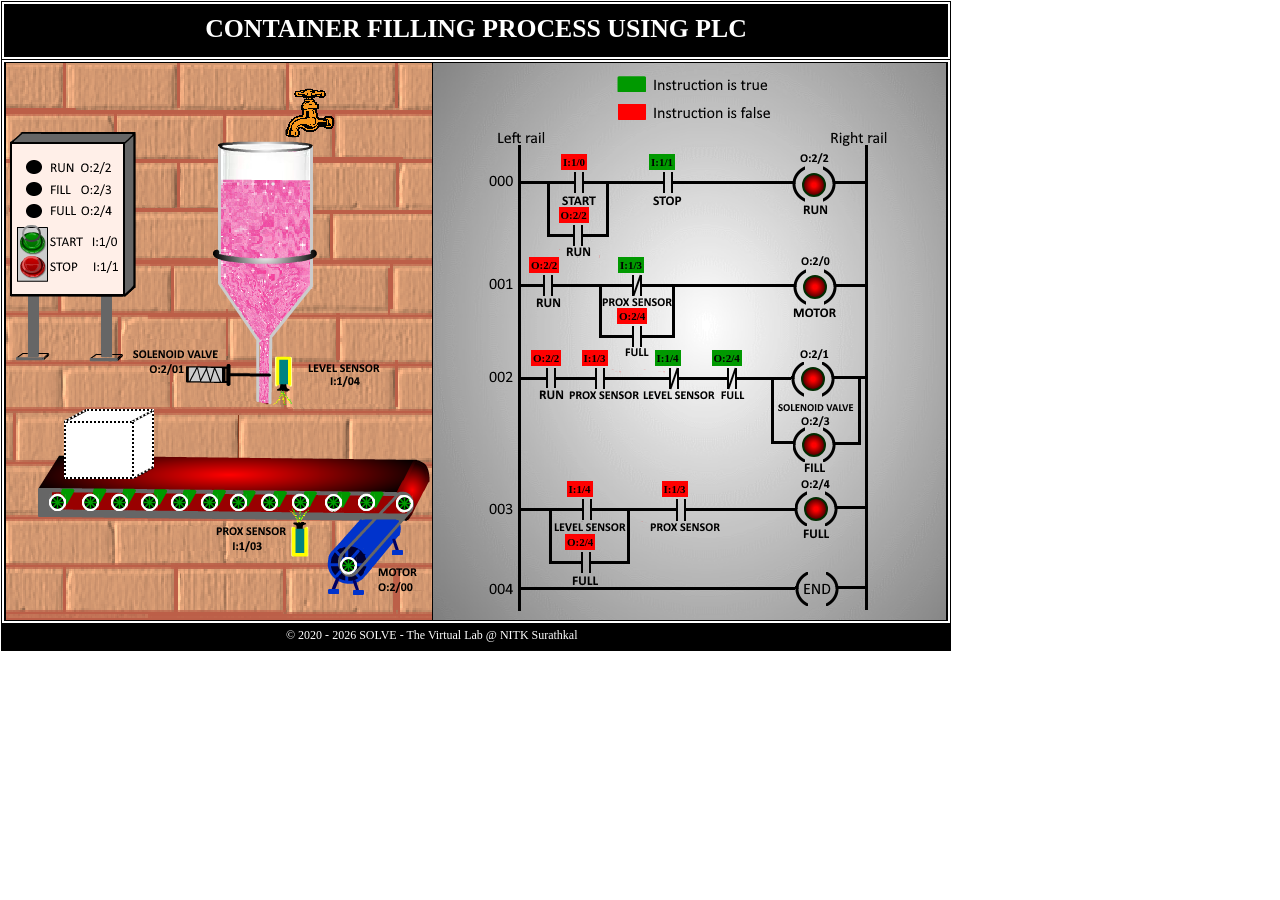
<file: simulation/index.html>
<!DOCTYPE html>
<html>
<head>
<meta charset="UTF-8">
<title>SOLVE</title>
<link rel="stylesheet" href="css/cf.css" />
<script type="text/javascript" src="js/cf.js"></script>
<script>
var simsubscreennum=0;
var temp=0;
</script>
</head>

<body style="margin:0; font-family:verdana; color:#ffffff;">
<div id="simscreen">
<div id="title"><h3>Container Filling Process Using PLC </h3></div>

<div class="simsubscreen">
	
	<img style="position:absolute; left:1.5px; top:0.5px;" src="images/1.png" />
	<img style="position:absolute; left:429px; top:0.5px; height:557px;" src="images/2.png" />
	<img style="position:absolute; left:475px; top:5px;" src="images/3.png" />
	
	<div id="bit1" class="bits" style="position:absolute; left:557px; top:92px; background-color:red;">I:1/0</div>
	<div id="bit2" class="bits" style="position:absolute; left:645px; top:92px; background-color:#009900;">I:1/1</div>
	<div id="bit3" class="bits" style="position:absolute; left:554.5px; top:145px; background-color:red;">O:2/2</div>
	
	<div id="bit4" class="bits" style="position:absolute; left:525px; top:195px; background-color:red;">O:2/2</div>
	<div id="bit5" class="bits" style="position:absolute; left:614px; top:195px; background-color:#009900;">I:1/3</div>
	<div id="bit6" class="bits" style="position:absolute; left:613px; top:245.5px; background-color:red;">O:2/4</div>
	
	<div id="bit7" class="bits" style="position:absolute; left:527px; top:287.5px; background-color:red;">O:2/2</div>
	<div id="bit8" class="bits" style="position:absolute; left:577.5px; top:287.5px; background-color:red;">I:1/3</div>
	<div id="bit9" class="bits" style="position:absolute; left:650.5px; top:287.5px; background-color:#009900;">I:1/4</div>
	<div id="bit10" class="bits" style="position:absolute; left:707.5px; top:287.5px; background-color:#009900;">O:2/4</div>
	
	<div id="bit11" class="bits" style="position:absolute; left:562.5px; top:418.5px; background-color:red;">I:1/4</div>
	<div id="bit12" class="bits" style="position:absolute; left:657.5px; top:418.5px; background-color:red;">I:1/3</div>
	<div id="bit13" class="bits" style="position:absolute; left:561px; top:471.5px; background-color:red;">O:2/4</div>

	<div id="op1" class="output" style="position:absolute; left:798px; top:111px;"></div>
	<div id="op2" class="output" style="position:absolute; left:798.5px; top:213px;"></div>
	<div id="op3" class="output" style="position:absolute; left:797px; top:304.5px;"></div>
	<div id="op4" class="output" style="position:absolute; left:798px; top:371px;"></div>
	<div id="op5" class="output" style="position:absolute; left:799.5px; top:434.5px;"></div>

	<!--led -->
	<div id="run" class="led" style="position:absolute; left:20.5px; top:96px;"></div>
	<div id="fill" class="led" style="position:absolute; left:20.5px; top:117.5px;"></div>
	<div id="full" class="led" style="position:absolute; left:20.5px; top:140px;"></div>
	
	<button id="start" style="position:relative; left:17.5px; top:162.5px; width:19px; height:17px; border-radius:101px; cursor:pointer; border-color:#939393; background-color:transparent;" title="N.O. Push button" onclick="start();" ondblclick=""></button>
	<button id="stop" style="position:absolute; left:17.5px; top:194px; width:19px; height:17px; border-radius:11px; cursor:pointer; border-color:#E95B5B; background-color:transparent;" title="N.C. Push button" onclick="stop();" ondblclick="" disabled></button>
	
	<img id="roller1" style="position:absolute; left:45px; top:431.5px;" src="images/roller.png" /><!--animation:rotateRoller 1.25s linear infinite;-->
	<img id="roller2" style="position:absolute; left:78px; top:431.5px;" src="images/roller.png" />
	<img id="roller3" style="position:absolute; left:107px; top:431.5px;" src="images/roller.png" />
	<img id="roller4" style="position:absolute; left:137px; top:431.5px;" src="images/roller.png" />
	<img id="roller5" style="position:absolute; left:167px; top:431.5px;" src="images/roller.png" />
	<img id="roller6" style="position:absolute; left:197px; top:431.5px;" src="images/roller.png" />
	<img id="roller7" style="position:absolute; left:226px; top:431.5px;" src="images/roller.png" />
	<img id="roller8" style="position:absolute; left:257px; top:431.5px;" src="images/roller.png" />
	<img id="roller9" style="position:absolute; left:287.5px; top:431.5px;" src="images/roller.png"/>
	<img id="roller10" style="position:absolute; left:321px; top:431.5px;" src="images/roller.png" />
	<img id="roller11" style="position:absolute; left:354px; top:431.5px;" src="images/roller.png" />
	<img id="roller12" style="position:absolute; left:392px; top:432.5px;" src="images/roller.png" />
	<img id="roller13" style="position:absolute; left:335.5px; top:494.5px;" src="images/roller.png" />
	
	<img id="con" style="position:absolute; left:60px; top:338.5px;" src="images/container.png" /> 
	<img id="con1" style="position:absolute; left:210px; top:347px; visibility:hidden;" src="images/container1.png" />
	<img id="con2" style="position:absolute; left:210px; top:347px; visibility:hidden;" src="images/container2.png" />
	<img id="con3" style="position:absolute; left:210px; top:347px; visibility:hidden;" src="images/container3.png" />
	<img id="con4" style="position:absolute; left:210px; top:347px; visibility:hidden;" src="images/container4.png" />
	<img id="con5" style="position:absolute; left:210px; top:347px; visibility:hidden;" src="images/container5.png" />
	
	<img id="sol" style="position:absolute; left:182.5px; top:300px; visibility:hidden;" src="images/solenoid.png" /> 
	
	<img id="level" style="position:absolute; left:270px; top:296px; visibility:hidden; transform:rotate(180deg);" src="images/level.png" /> 
	<img id="prox" style="position:absolute; left:286px; top:456px; visibility:hidden;" src="images/level.png" /> 
	
	<img id="w1" style="position:absolute; left:284.5px; top:76px; visibility:hidden;" src="images/w1.png" /> <!--animation:waterFlow 0.1s linear infinite;-->
	<img id="w2" style="position:absolute; left:257.5px; top:276.5px;" src="images/w2.png" /> <!--animation:waterFlow 0.5s linear infinite;-->
	<img style="position:absolute; left:211px; top:82.5px;" src="images/cylTop.png" /> 
</div>

<div id="copyright"> &copy; 2020 - <script>document.write(new Date().getFullYear())</script> SOLVE - The Virtual Lab @ NITK Surathkal</div>

</div>
<script src="../assets/js/iframeResize.js"></script></body>
</html>
</file>
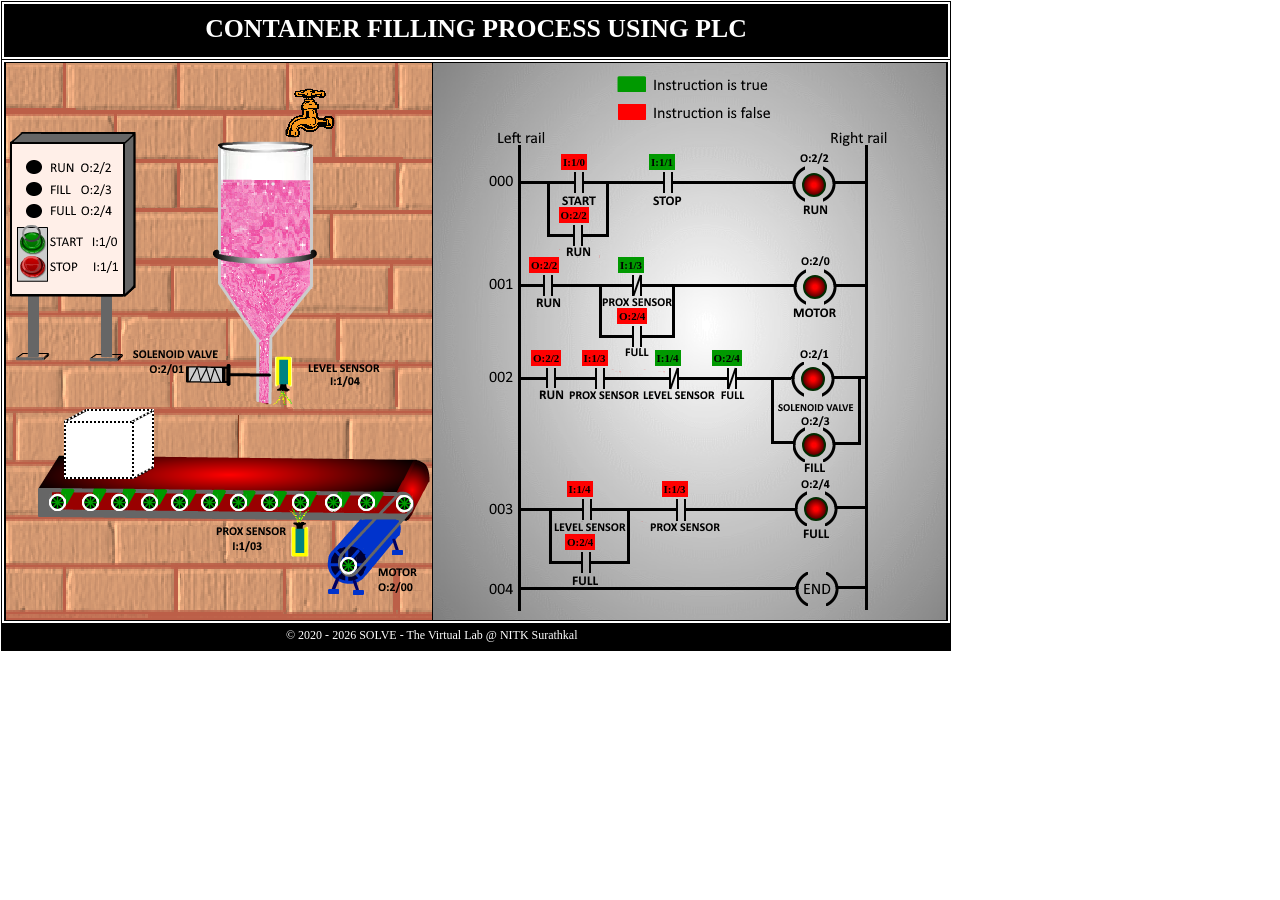
<file: experiment/simulation/index.html>
<!DOCTYPE html>
<html>
<head>
<meta charset="UTF-8">
<title>SOLVE</title>
<link rel="stylesheet" href="css/cf.css" />
<script type="text/javascript" src="js/cf.js"></script>
<script>
var simsubscreennum=0;
var temp=0;
</script>
</head>

<body style="margin:0; font-family:verdana; color:#ffffff;">
<div id="simscreen">
<div id="title"><h3>Container Filling Process Using PLC </h3></div>

<div class="simsubscreen">
	
	<img style="position:absolute; left:1.5px; top:0.5px;" src="images/1.png" />
	<img style="position:absolute; left:429px; top:0.5px; height:557px;" src="images/2.png" />
	<img style="position:absolute; left:475px; top:5px;" src="images/3.png" />
	
	<div id="bit1" class="bits" style="position:absolute; left:557px; top:92px; background-color:red;">I:1/0</div>
	<div id="bit2" class="bits" style="position:absolute; left:645px; top:92px; background-color:#009900;">I:1/1</div>
	<div id="bit3" class="bits" style="position:absolute; left:554.5px; top:145px; background-color:red;">O:2/2</div>
	
	<div id="bit4" class="bits" style="position:absolute; left:525px; top:195px; background-color:red;">O:2/2</div>
	<div id="bit5" class="bits" style="position:absolute; left:614px; top:195px; background-color:#009900;">I:1/3</div>
	<div id="bit6" class="bits" style="position:absolute; left:613px; top:245.5px; background-color:red;">O:2/4</div>
	
	<div id="bit7" class="bits" style="position:absolute; left:527px; top:287.5px; background-color:red;">O:2/2</div>
	<div id="bit8" class="bits" style="position:absolute; left:577.5px; top:287.5px; background-color:red;">I:1/3</div>
	<div id="bit9" class="bits" style="position:absolute; left:650.5px; top:287.5px; background-color:#009900;">I:1/4</div>
	<div id="bit10" class="bits" style="position:absolute; left:707.5px; top:287.5px; background-color:#009900;">O:2/4</div>
	
	<div id="bit11" class="bits" style="position:absolute; left:562.5px; top:418.5px; background-color:red;">I:1/4</div>
	<div id="bit12" class="bits" style="position:absolute; left:657.5px; top:418.5px; background-color:red;">I:1/3</div>
	<div id="bit13" class="bits" style="position:absolute; left:561px; top:471.5px; background-color:red;">O:2/4</div>

	<div id="op1" class="output" style="position:absolute; left:798px; top:111px;"></div>
	<div id="op2" class="output" style="position:absolute; left:798.5px; top:213px;"></div>
	<div id="op3" class="output" style="position:absolute; left:797px; top:304.5px;"></div>
	<div id="op4" class="output" style="position:absolute; left:798px; top:371px;"></div>
	<div id="op5" class="output" style="position:absolute; left:799.5px; top:434.5px;"></div>

	<!--led -->
	<div id="run" class="led" style="position:absolute; left:20.5px; top:96px;"></div>
	<div id="fill" class="led" style="position:absolute; left:20.5px; top:117.5px;"></div>
	<div id="full" class="led" style="position:absolute; left:20.5px; top:140px;"></div>
	
	<button id="start" style="position:relative; left:17.5px; top:162.5px; width:19px; height:17px; border-radius:101px; cursor:pointer; border-color:#939393; background-color:transparent;" title="N.O. Push button" onclick="start();" ondblclick=""></button>
	<button id="stop" style="position:absolute; left:17.5px; top:194px; width:19px; height:17px; border-radius:11px; cursor:pointer; border-color:#E95B5B; background-color:transparent;" title="N.C. Push button" onclick="stop();" ondblclick="" disabled></button>
	
	<img id="roller1" style="position:absolute; left:45px; top:431.5px;" src="images/roller.png" /><!--animation:rotateRoller 1.25s linear infinite;-->
	<img id="roller2" style="position:absolute; left:78px; top:431.5px;" src="images/roller.png" />
	<img id="roller3" style="position:absolute; left:107px; top:431.5px;" src="images/roller.png" />
	<img id="roller4" style="position:absolute; left:137px; top:431.5px;" src="images/roller.png" />
	<img id="roller5" style="position:absolute; left:167px; top:431.5px;" src="images/roller.png" />
	<img id="roller6" style="position:absolute; left:197px; top:431.5px;" src="images/roller.png" />
	<img id="roller7" style="position:absolute; left:226px; top:431.5px;" src="images/roller.png" />
	<img id="roller8" style="position:absolute; left:257px; top:431.5px;" src="images/roller.png" />
	<img id="roller9" style="position:absolute; left:287.5px; top:431.5px;" src="images/roller.png"/>
	<img id="roller10" style="position:absolute; left:321px; top:431.5px;" src="images/roller.png" />
	<img id="roller11" style="position:absolute; left:354px; top:431.5px;" src="images/roller.png" />
	<img id="roller12" style="position:absolute; left:392px; top:432.5px;" src="images/roller.png" />
	<img id="roller13" style="position:absolute; left:335.5px; top:494.5px;" src="images/roller.png" />
	
	<img id="con" style="position:absolute; left:60px; top:338.5px;" src="images/container.png" /> 
	<img id="con1" style="position:absolute; left:210px; top:347px; visibility:hidden;" src="images/container1.png" />
	<img id="con2" style="position:absolute; left:210px; top:347px; visibility:hidden;" src="images/container2.png" />
	<img id="con3" style="position:absolute; left:210px; top:347px; visibility:hidden;" src="images/container3.png" />
	<img id="con4" style="position:absolute; left:210px; top:347px; visibility:hidden;" src="images/container4.png" />
	<img id="con5" style="position:absolute; left:210px; top:347px; visibility:hidden;" src="images/container5.png" />
	
	<img id="sol" style="position:absolute; left:182.5px; top:300px; visibility:hidden;" src="images/solenoid.png" /> 
	
	<img id="level" style="position:absolute; left:270px; top:296px; visibility:hidden; transform:rotate(180deg);" src="images/level.png" /> 
	<img id="prox" style="position:absolute; left:286px; top:456px; visibility:hidden;" src="images/level.png" /> 
	
	<img id="w1" style="position:absolute; left:284.5px; top:76px; visibility:hidden;" src="images/w1.png" /> <!--animation:waterFlow 0.1s linear infinite;-->
	<img id="w2" style="position:absolute; left:257.5px; top:276.5px;" src="images/w2.png" /> <!--animation:waterFlow 0.5s linear infinite;-->
	<img style="position:absolute; left:211px; top:82.5px;" src="images/cylTop.png" /> 
</div>

<div id="copyright"> &copy; 2020 - <script>document.write(new Date().getFullYear())</script> SOLVE - The Virtual Lab @ NITK Surathkal</div>

</div>
</body>
</html>
</file>
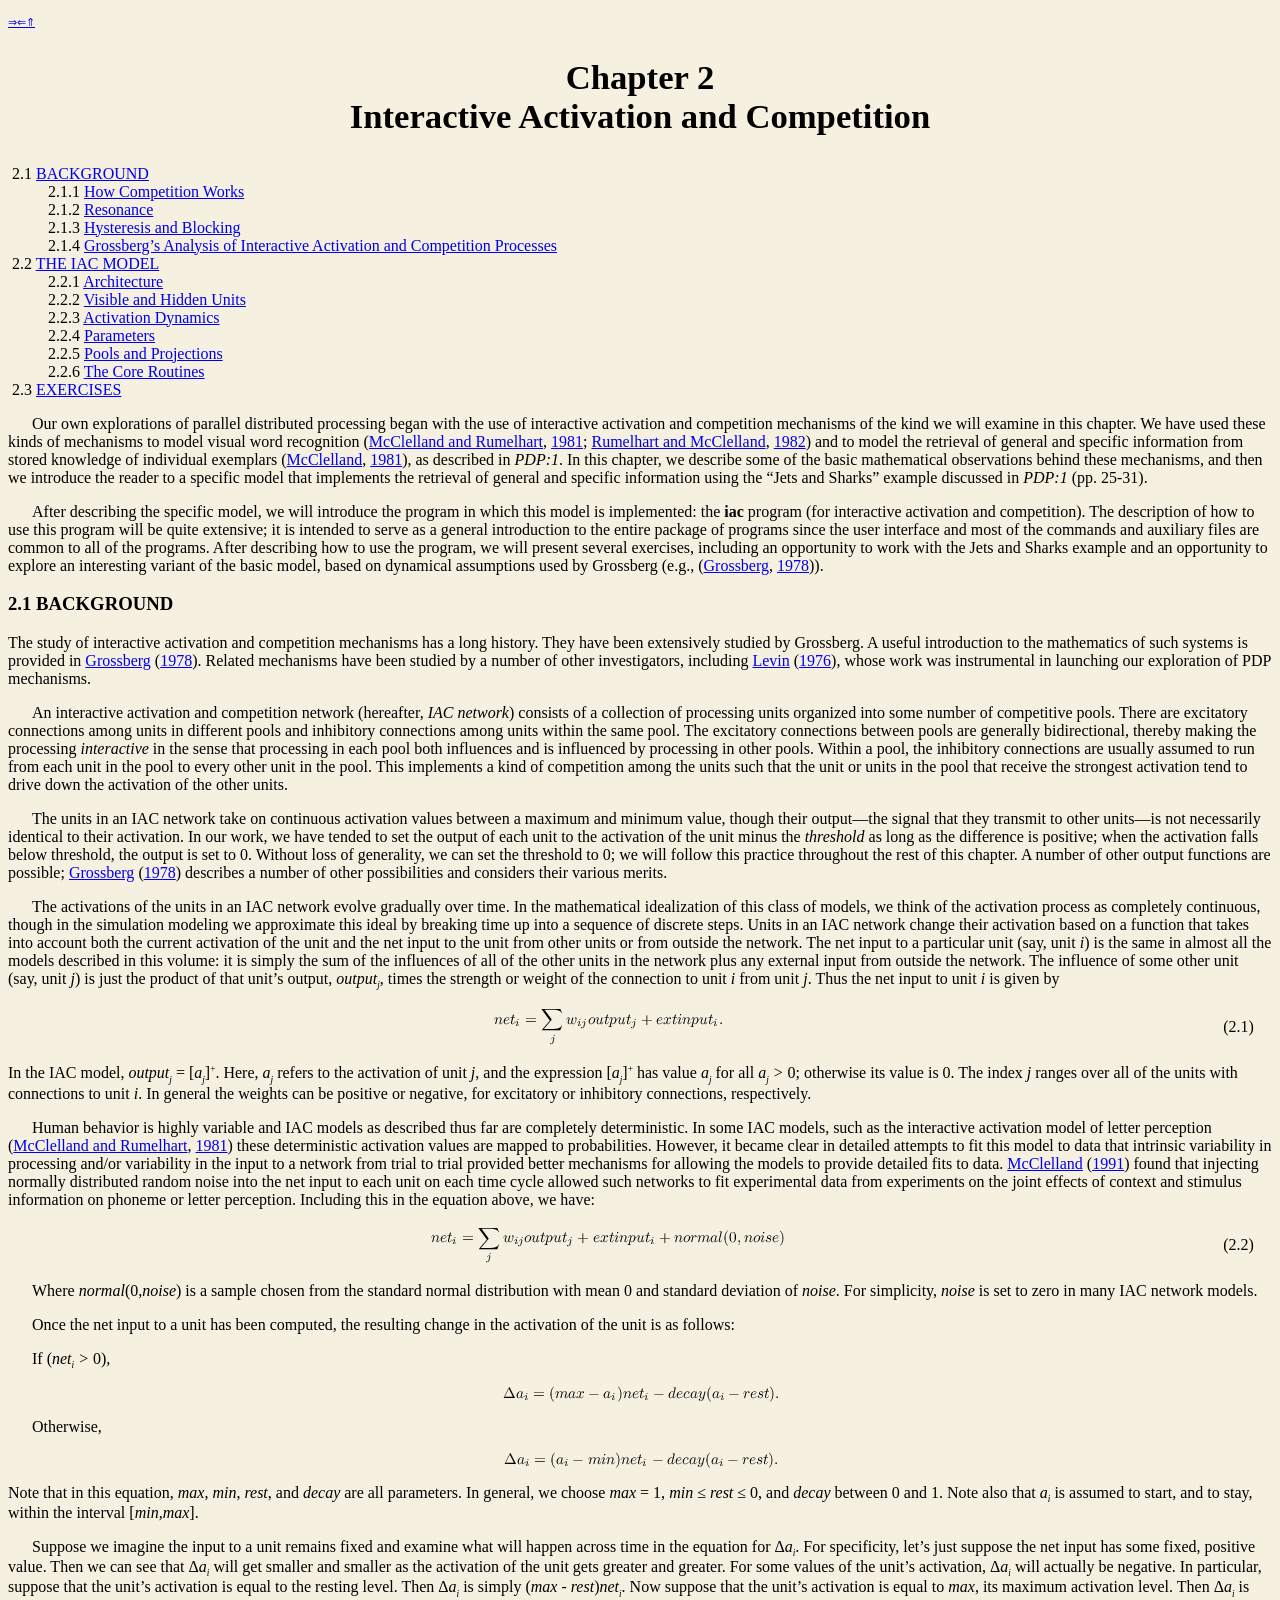
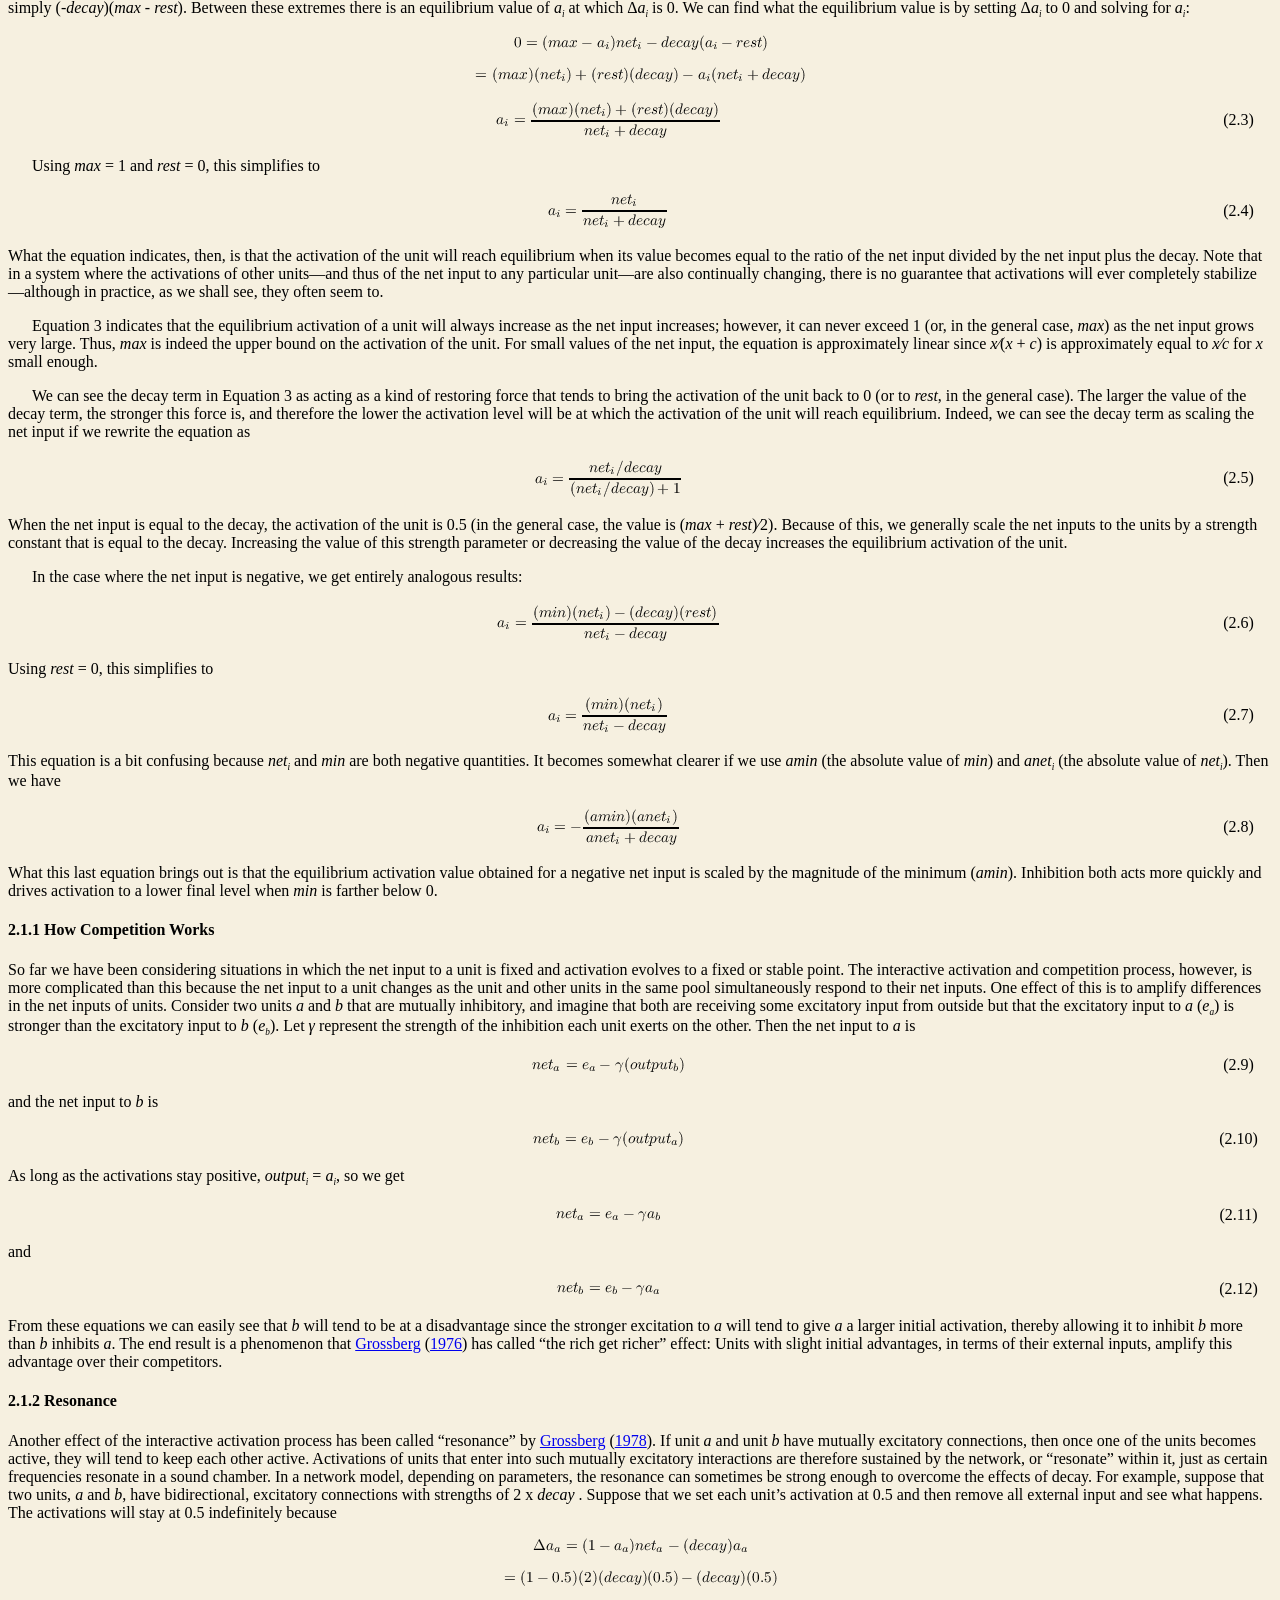
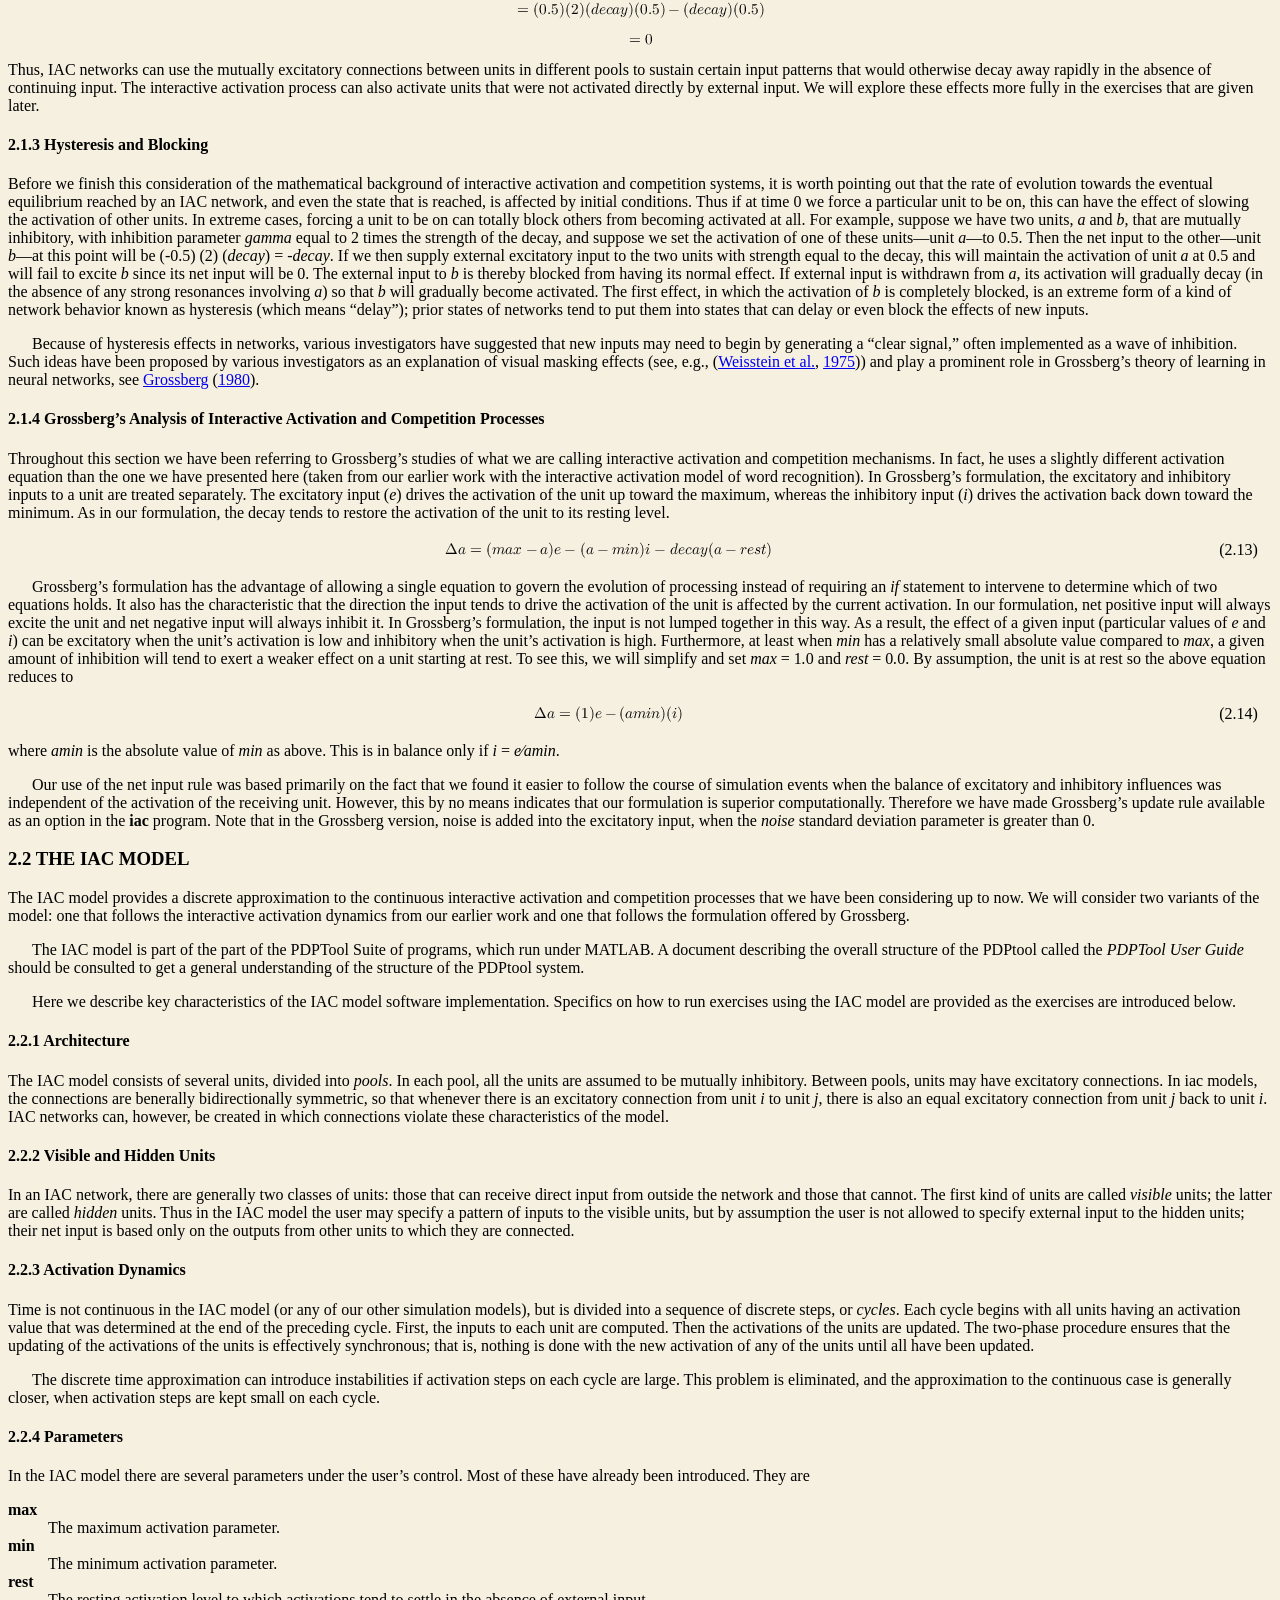
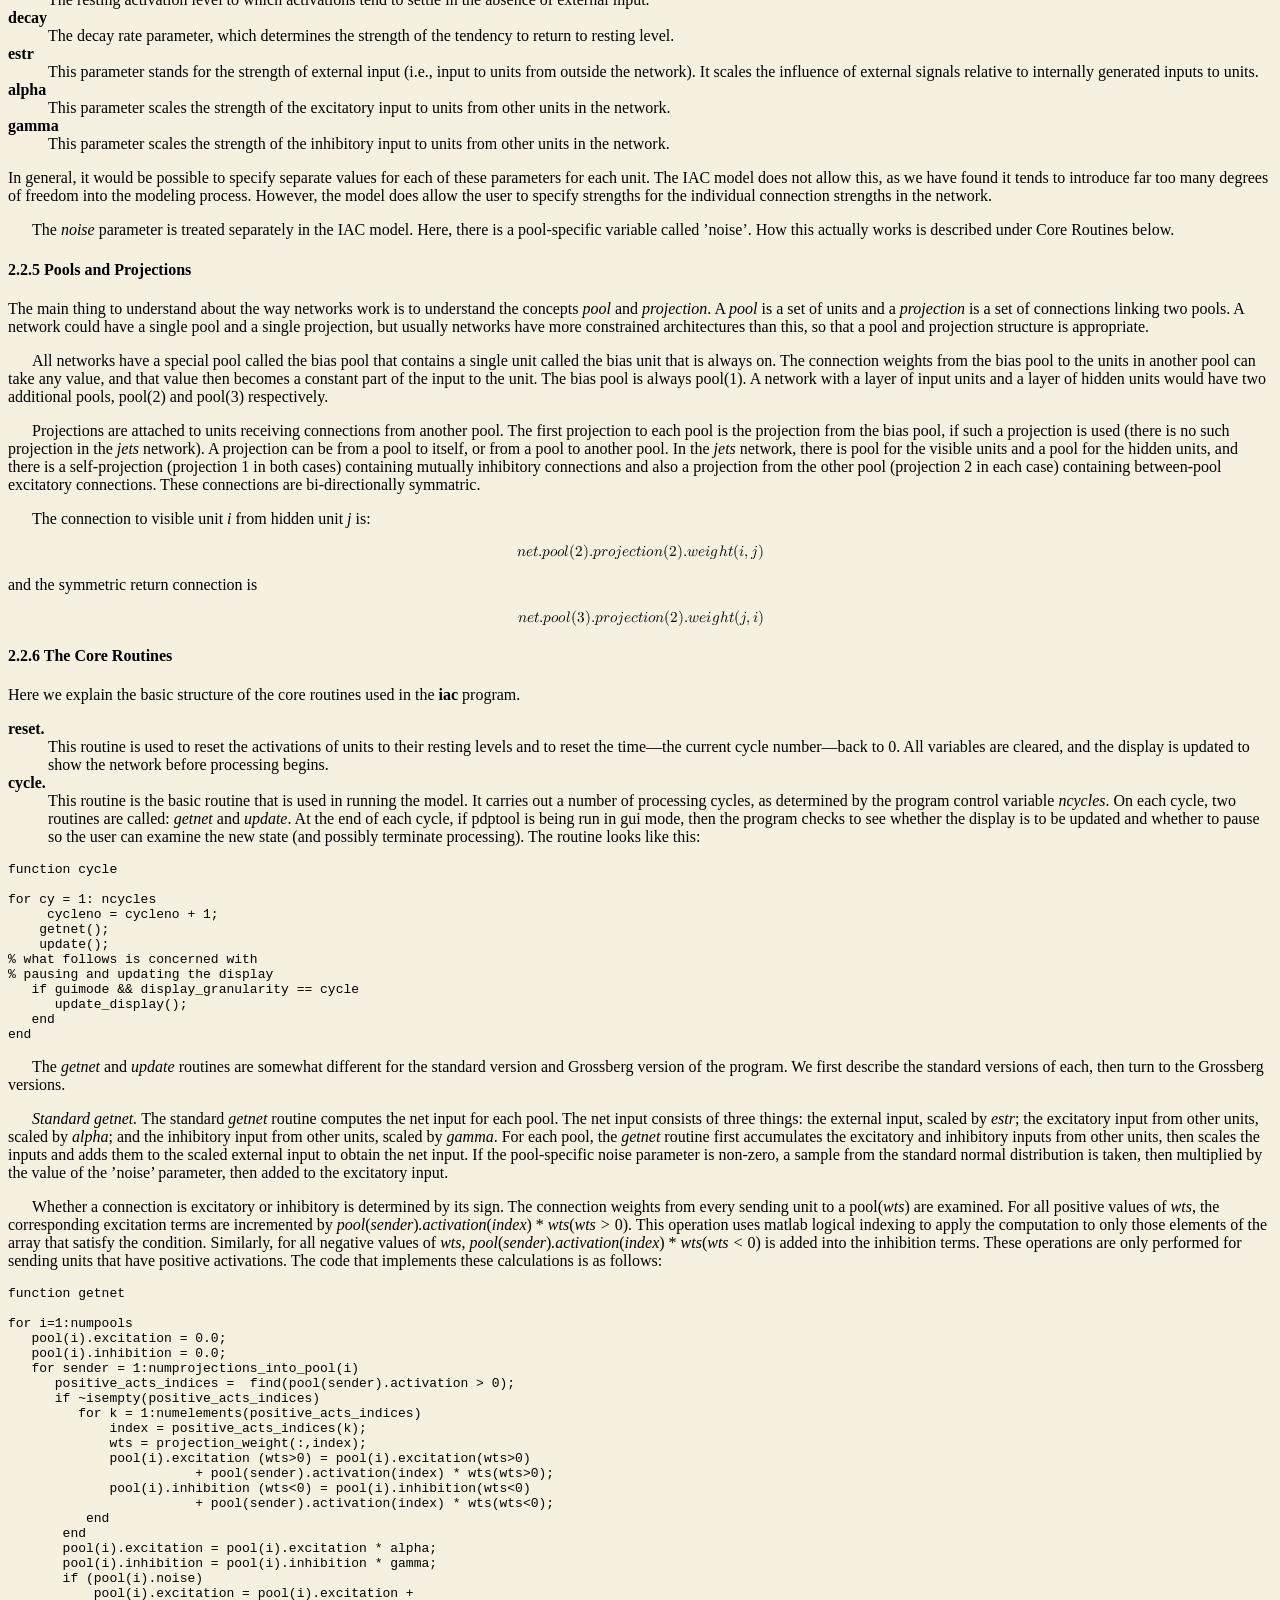
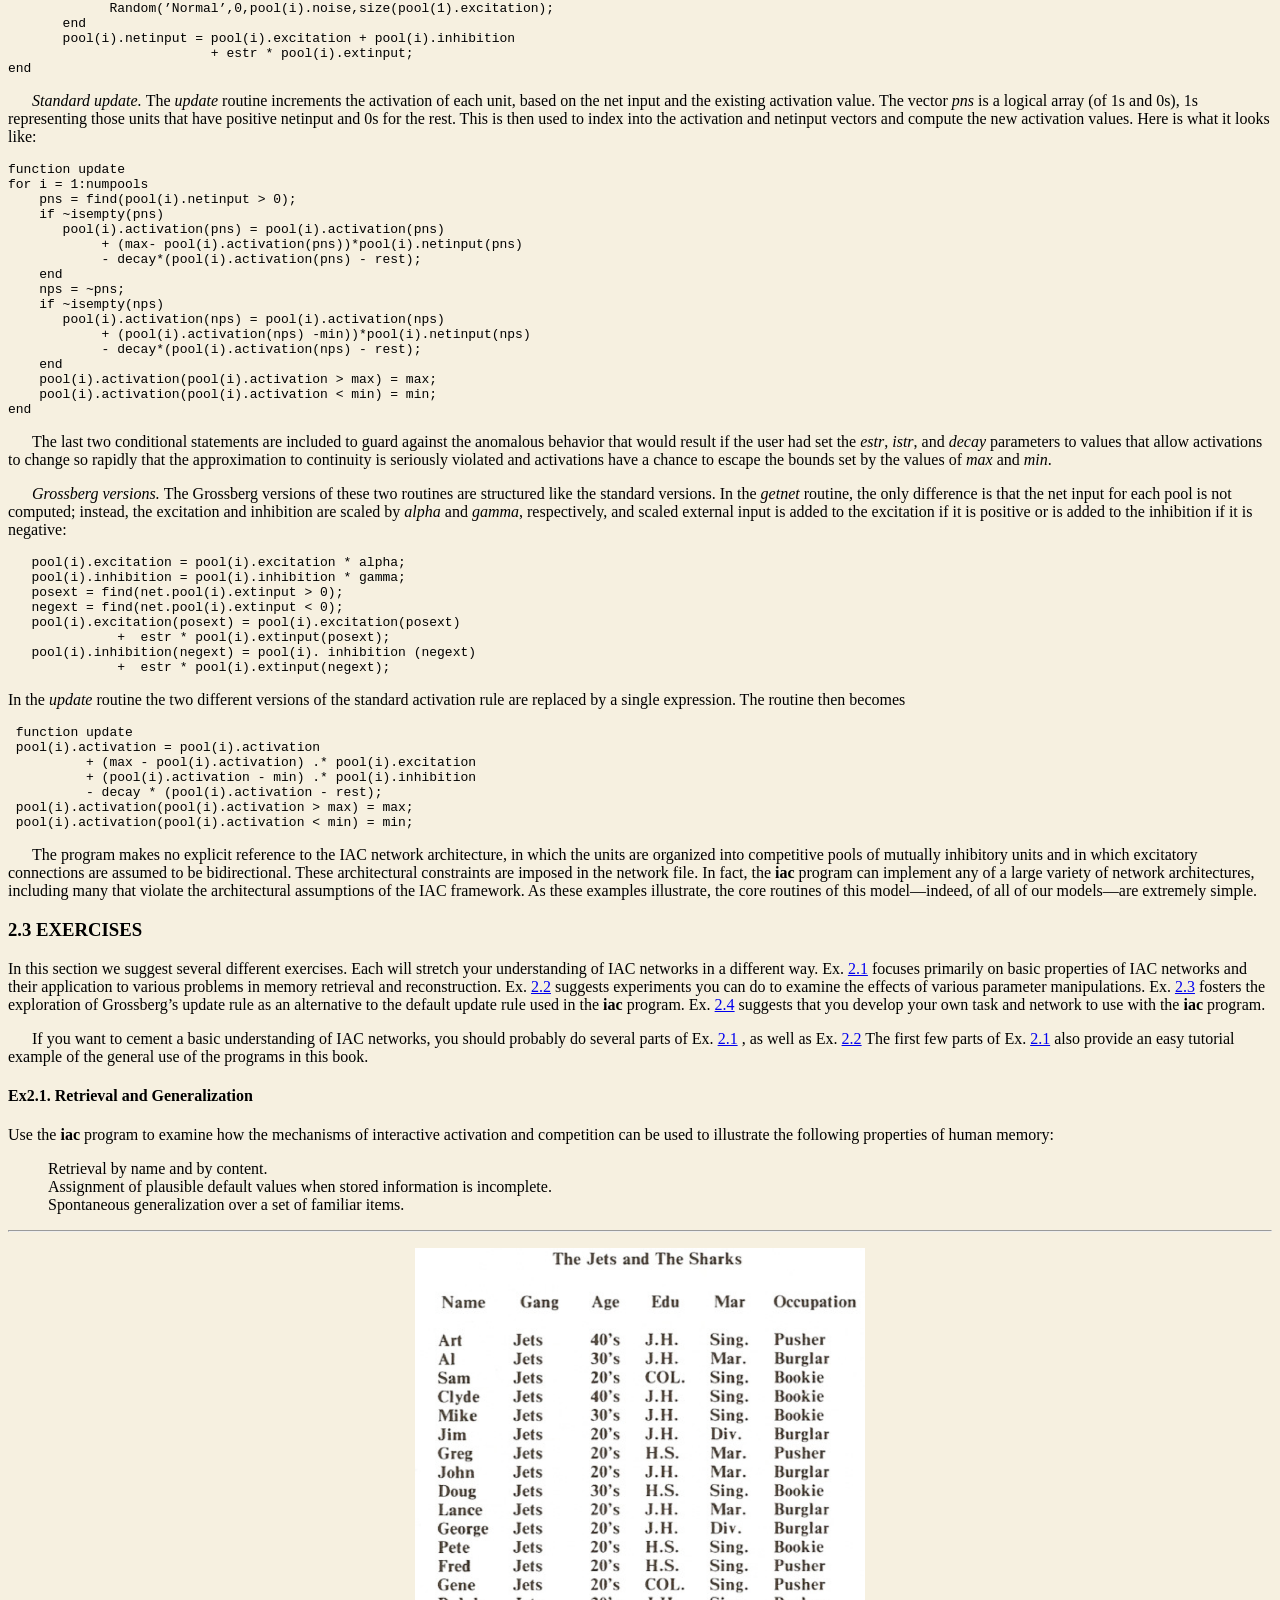
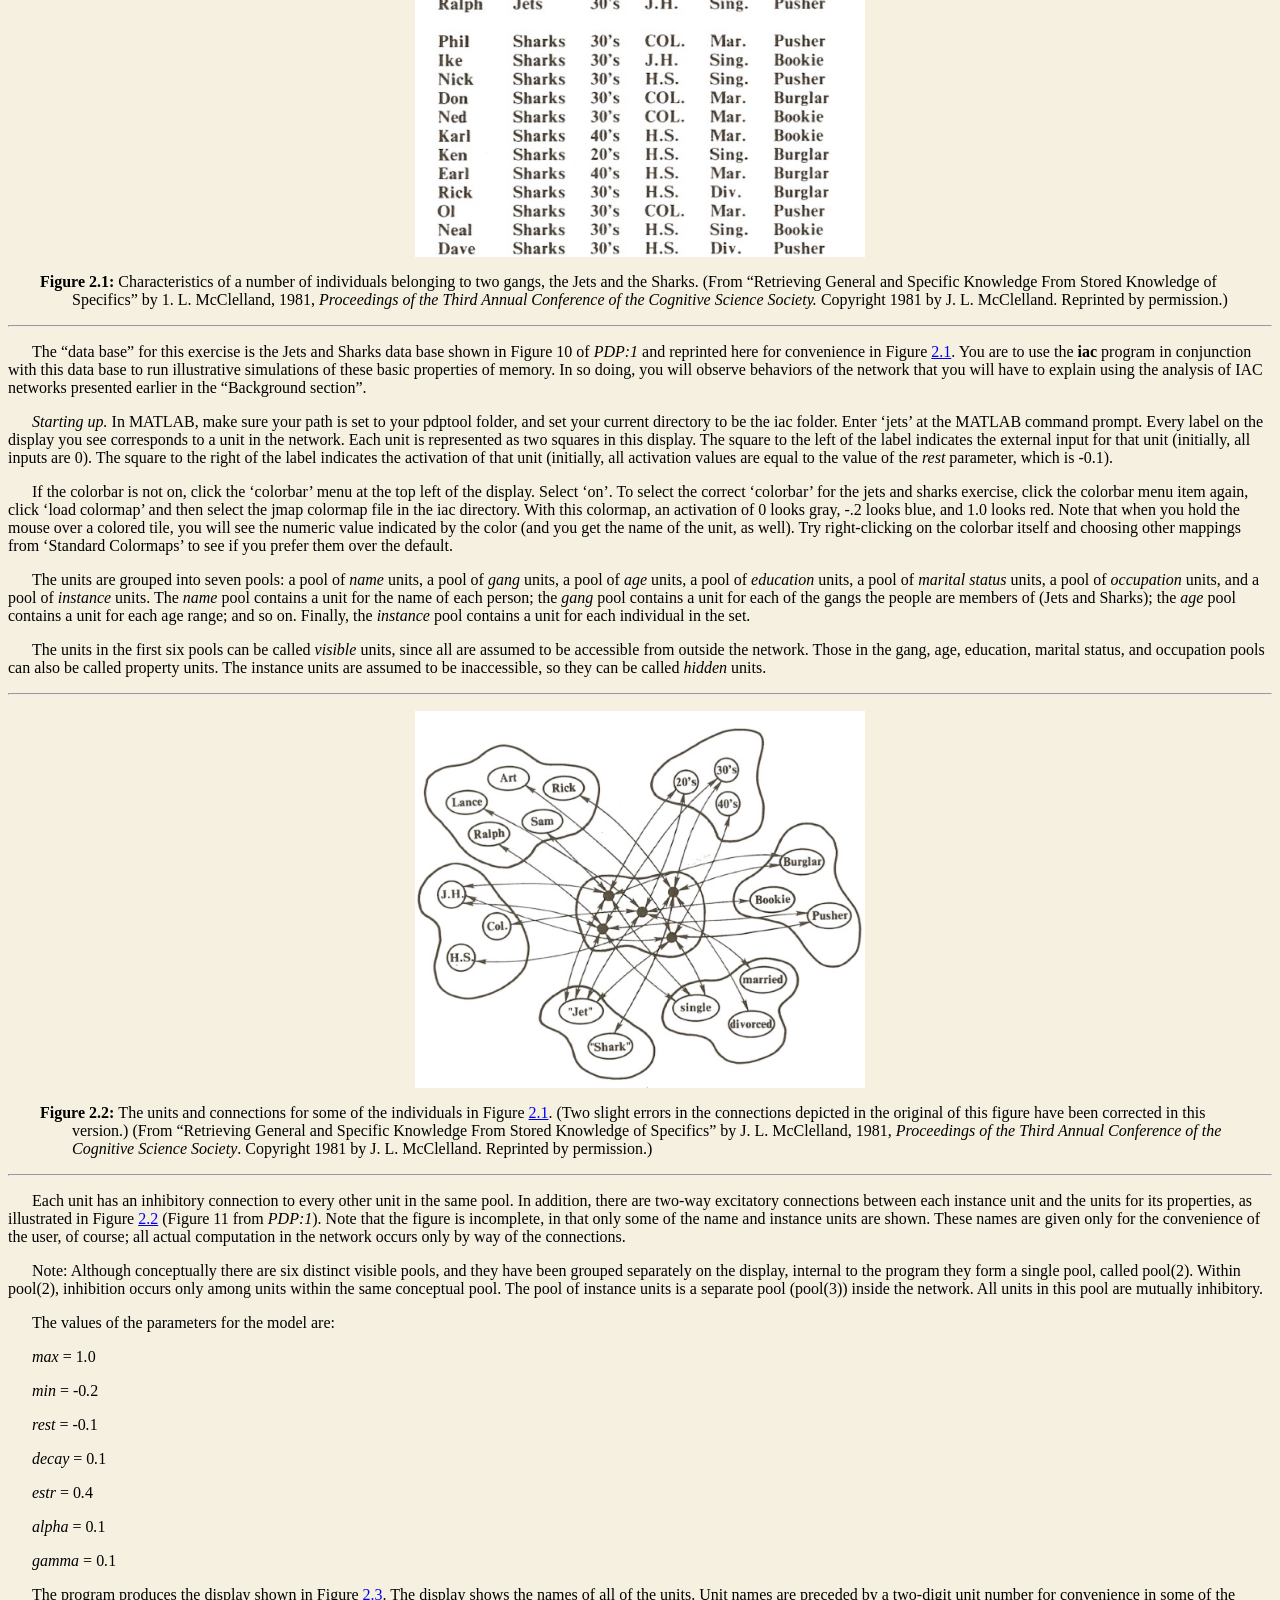
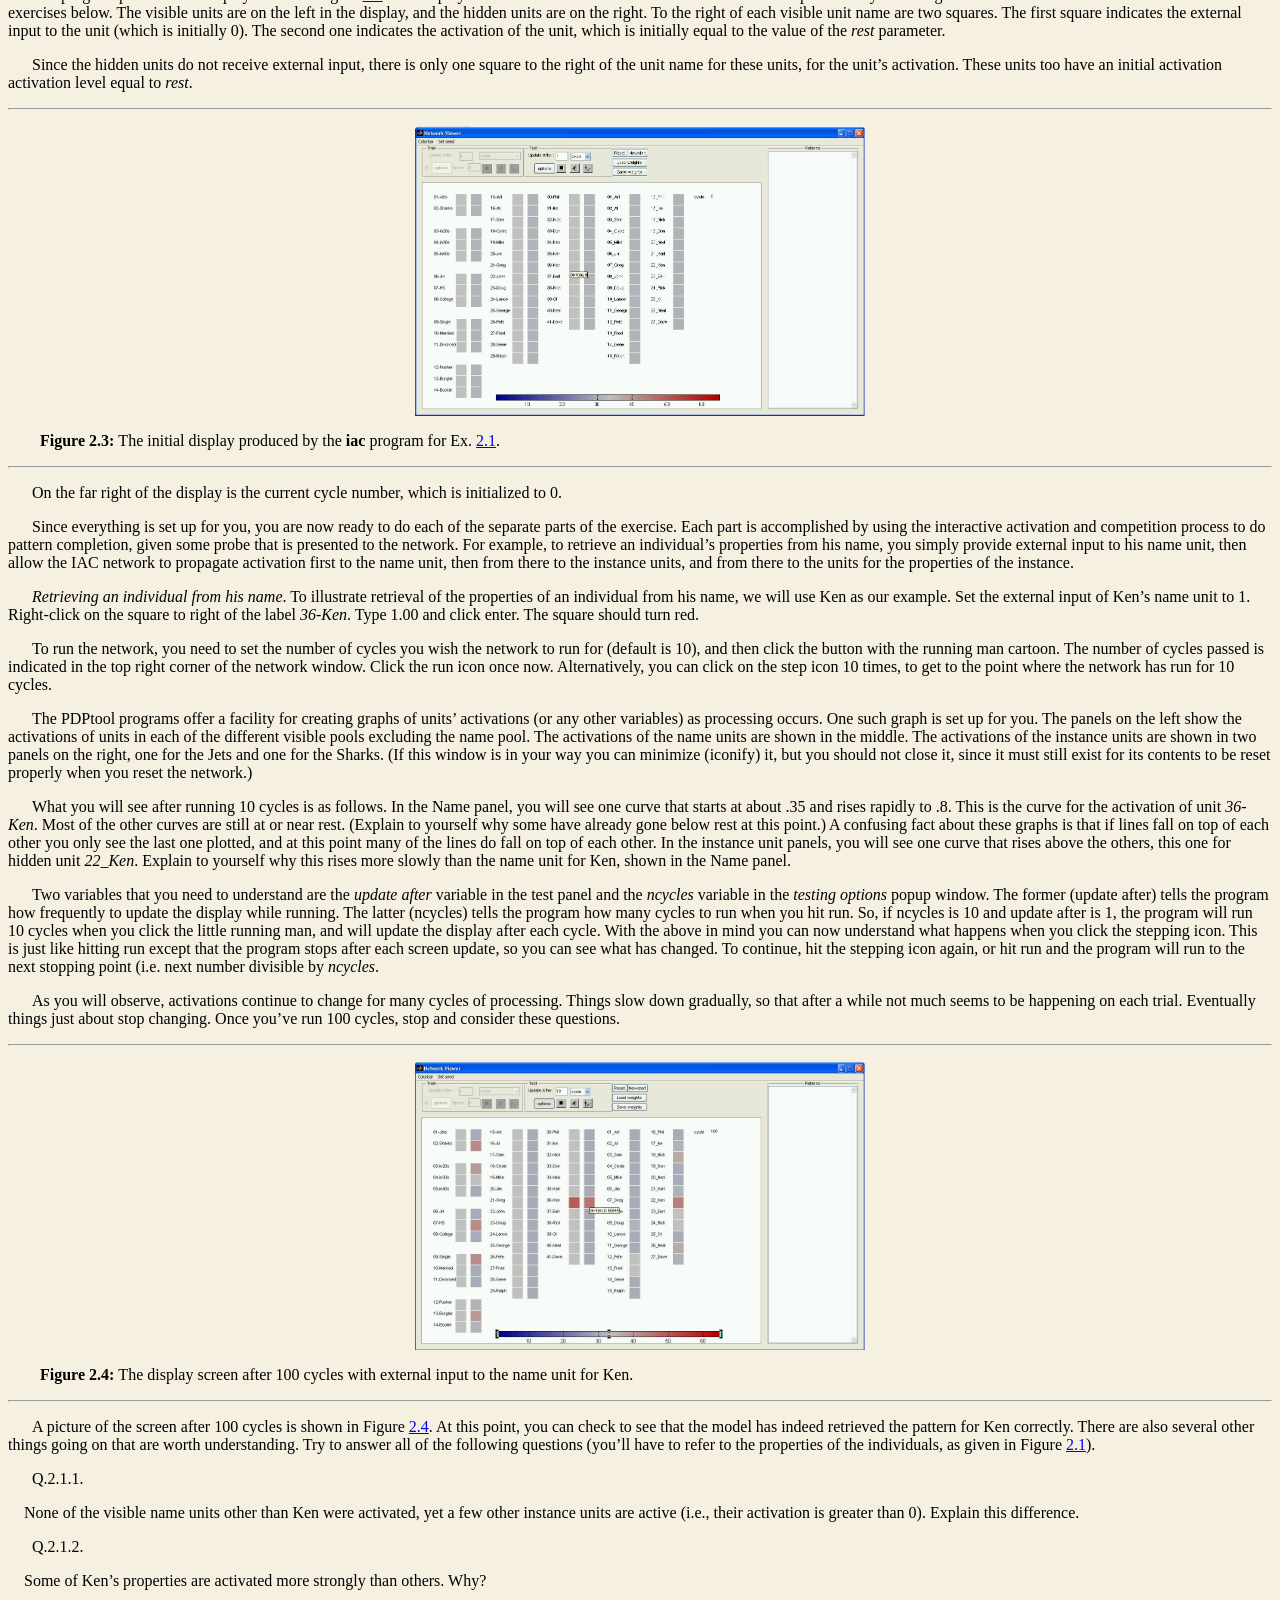
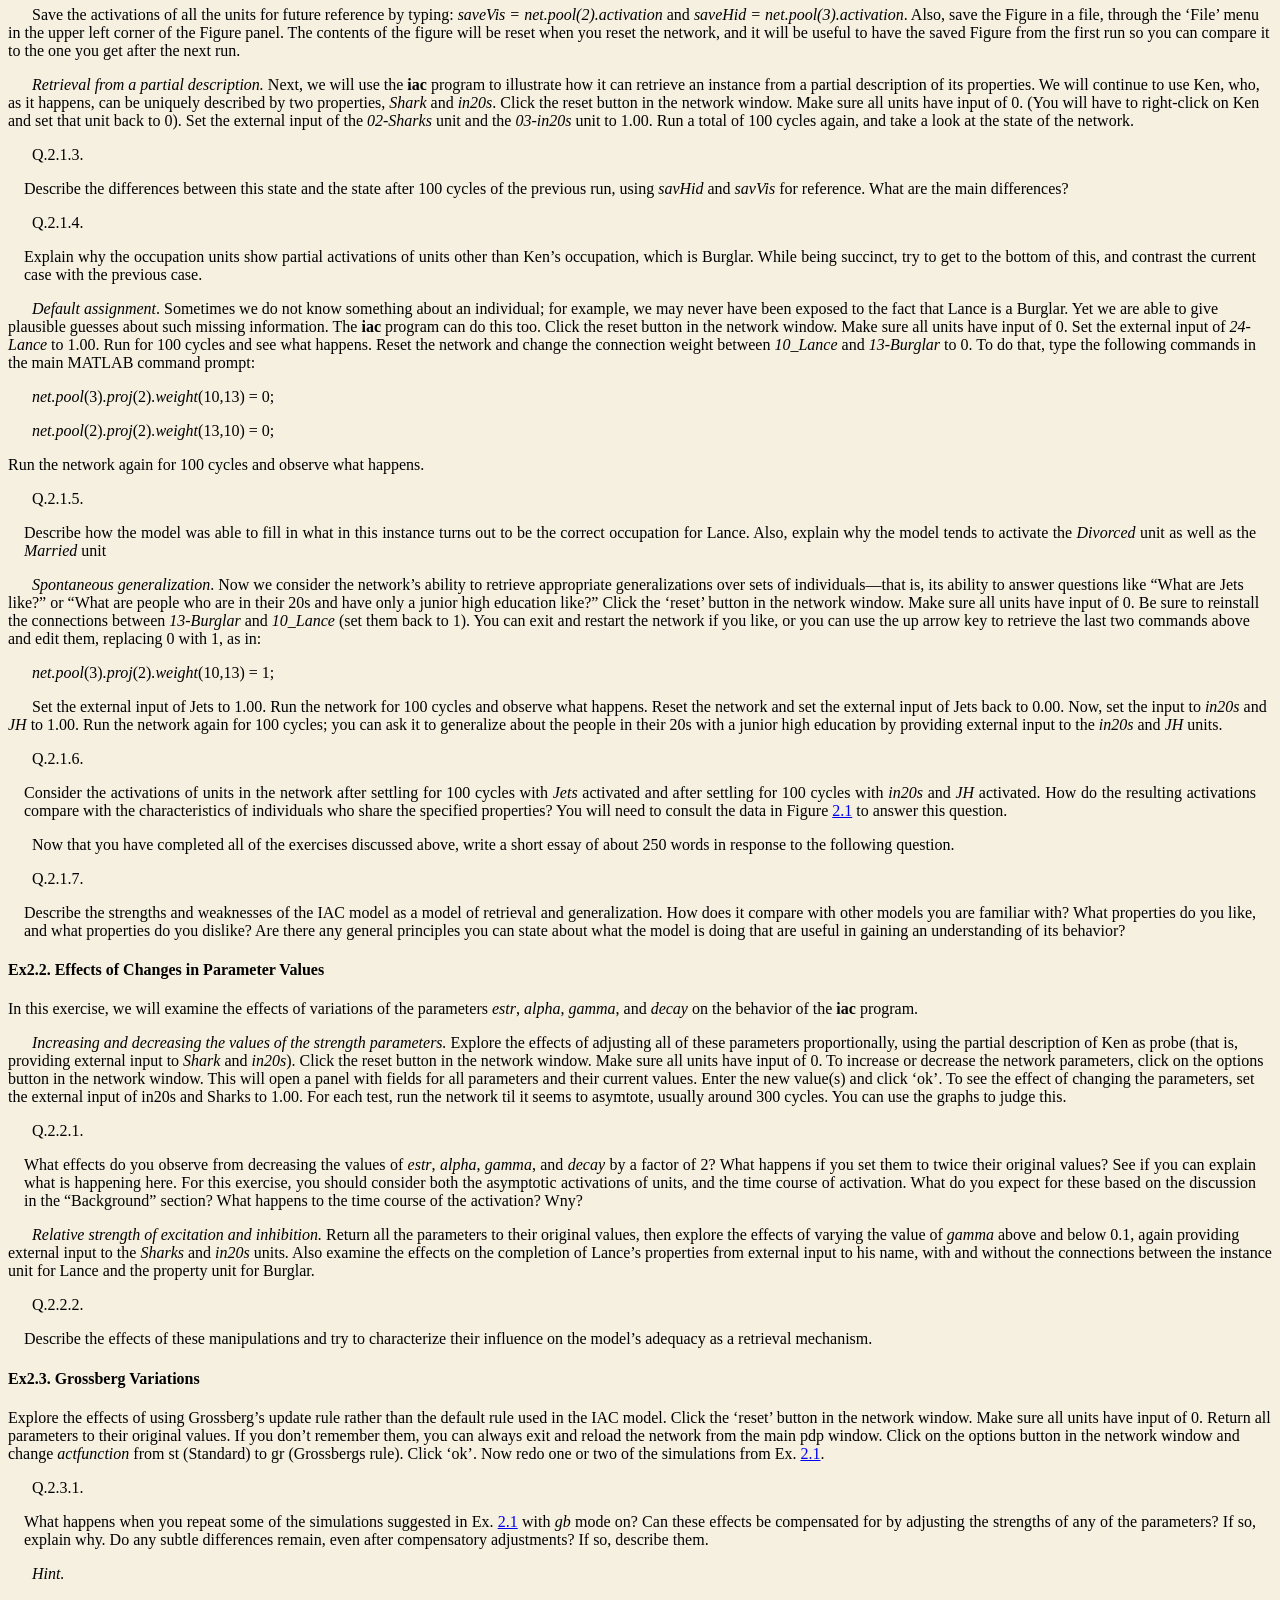
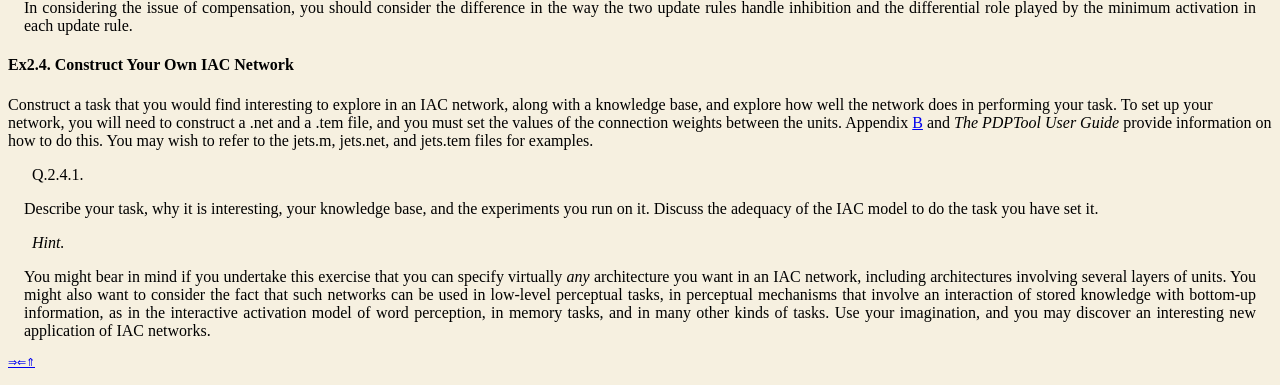
<file: Libraries/stanford-Interactive Activation and Competition.html>
<!DOCTYPE html PUBLIC "-//W3C//DTD HTML 4.01 Transitional//EN" "http://www.w3.org/TR/html4/loose.dtd">
<html><head><title>2 Interactive Activation and Competition</title> 
<meta http-equiv="Content-Type" content="text/html; charset=windows-1252"> 
<meta name="generator" content="TeX4ht (http://www.cse.ohio-state.edu/~gurari/TeX4ht/)"> 
<meta name="originator" content="TeX4ht (http://www.cse.ohio-state.edu/~gurari/TeX4ht/)"> 
<!-- 2,frames,html --> 
<meta name="src" content="handbook.tex"> 
<meta name="date" content="2015-12-16 23:36:00"> 
<link rel="stylesheet" type="text/css" href="stanford-Interactive%20Activation%20and%20Competition_files/handbook.css"> 
</head><body>
   <!--l. 1--><div class="crosslinks"><p class="noindent"><a href="https://web.stanford.edu/group/pdplab/pdphandbook/handbookch4.html"><span class="cmsy-7">&#8658;</span></a><a href="https://web.stanford.edu/group/pdplab/pdphandbook/handbookch2.html"><span class="cmsy-7">&#8656;</span></a><a href="https://web.stanford.edu/group/pdplab/pdphandbook/handbook3.html#handbookch3.html"><span class="cmsy-7">&#8657;</span></a></p></div>
   <h2 class="chapterHead"><span class="titlemark">Chapter&nbsp;2</span><br><a id="x7-190002"></a>Interactive Activation and Competition</h2><div class="chapterTOCS">
   &nbsp;<span class="sectionToc">2.1 <a href="#x7-200002.1">BACKGROUND</a></span>
<br>   &nbsp;&nbsp;<span class="subsectionToc">2.1.1 <a href="#x7-210002.1.1">How Competition Works</a></span>
<br>   &nbsp;&nbsp;<span class="subsectionToc">2.1.2 <a href="#x7-220002.1.2">Resonance</a></span>
<br>   &nbsp;&nbsp;<span class="subsectionToc">2.1.3 <a href="#x7-230002.1.3">Hysteresis and Blocking</a></span>
<br>   &nbsp;&nbsp;<span class="subsectionToc">2.1.4 <a href="#x7-240002.1.4">Grossberg�s Analysis of Interactive Activation and Competition Processes</a></span>
<br>   &nbsp;<span class="sectionToc">2.2 <a href="#x7-250002.2">THE IAC MODEL</a></span>
<br>   &nbsp;&nbsp;<span class="subsectionToc">2.2.1 <a href="#x7-260002.2.1">Architecture</a></span>
<br>   &nbsp;&nbsp;<span class="subsectionToc">2.2.2 <a href="#x7-270002.2.2">Visible and Hidden Units</a></span>
<br>   &nbsp;&nbsp;<span class="subsectionToc">2.2.3 <a href="#x7-280002.2.3">Activation Dynamics</a></span>
<br>   &nbsp;&nbsp;<span class="subsectionToc">2.2.4 <a href="#x7-290002.2.4">Parameters</a></span>
<br>   &nbsp;&nbsp;<span class="subsectionToc">2.2.5 <a href="#x7-300002.2.5">Pools and Projections</a></span>
<br>   &nbsp;&nbsp;<span class="subsectionToc">2.2.6 <a href="#x7-310002.2.6">The Core Routines</a></span>
<br>   &nbsp;<span class="sectionToc">2.3 <a href="#x7-320002.3">EXERCISES</a></span>
   </div>
<!--l. 3--><p class="indent">   Our own explorations of parallel distributed processing began with the
use of interactive activation and competition mechanisms of the kind we
will examine in this chapter. We have used these kinds of mechanisms to
model visual word recognition (<a href="https://web.stanford.edu/group/pdplab/pdphandbook/handbookli2.html#XMcClellandRumelhart81">McClelland and Rumelhart</a>,&nbsp;<a href="https://web.stanford.edu/group/pdplab/pdphandbook/handbookli2.html#XMcClellandRumelhart81">1981</a>;&nbsp;<a href="https://web.stanford.edu/group/pdplab/pdphandbook/handbookli2.html#XRumelhartMcClelland82">Rumelhart
and McClelland</a>,&nbsp;<a href="https://web.stanford.edu/group/pdplab/pdphandbook/handbookli2.html#XRumelhartMcClelland82">1982</a>) and to model the retrieval of general and specific
information from stored knowledge of individual exemplars (<a href="https://web.stanford.edu/group/pdplab/pdphandbook/handbookli2.html#XMcClelland81">McClelland</a>,&nbsp;<a href="https://web.stanford.edu/group/pdplab/pdphandbook/handbookli2.html#XMcClelland81">1981</a>), as
described in <span class="cmti-10">PDP:1</span>. In this chapter, we describe some of the basic mathematical
observations behind these mechanisms, and then we introduce the reader
to a specific model that implements the retrieval of general and specific
information using the �Jets and Sharks� example discussed in <span class="cmti-10">PDP:1 </span>(pp.
25-31).
<!--l. 15--></p><p class="indent">   After describing the specific model, we will introduce the program in which this
model is implemented: the <span class="cmbx-10">iac </span>program (for interactive activation and competition).
The description of how to use this program will be quite extensive; it is intended to
serve as a general introduction to the entire package of programs since the
user interface and most of the commands and auxiliary files are common
to all of the programs. After describing how to use the program, we will
present several exercises, including an opportunity to work with the Jets
and Sharks example and an opportunity to explore an interesting variant of
the basic model, based on dynamical assumptions used by Grossberg (e.g.,
(<a href="https://web.stanford.edu/group/pdplab/pdphandbook/handbookli2.html#XGrossberg78">Grossberg</a>,&nbsp;<a href="https://web.stanford.edu/group/pdplab/pdphandbook/handbookli2.html#XGrossberg78">1978</a>)).
   </p><h3 class="sectionHead"><span class="titlemark">2.1   </span> <a id="x7-200002.1"></a>BACKGROUND</h3>
<!--l. 29--><p class="noindent">The study of interactive activation and competition mechanisms has a long history.
They have been extensively studied by Grossberg. A useful introduction to
the mathematics of such systems is provided in <a href="https://web.stanford.edu/group/pdplab/pdphandbook/handbookli2.html#XGrossberg78">Grossberg</a>&nbsp;(<a href="https://web.stanford.edu/group/pdplab/pdphandbook/handbookli2.html#XGrossberg78">1978</a>). Related
mechanisms have been studied by a number of other investigators, including
                                                                  

                                                                  
<a href="https://web.stanford.edu/group/pdplab/pdphandbook/handbookli2.html#XLevin76">Levin</a>&nbsp;(<a href="https://web.stanford.edu/group/pdplab/pdphandbook/handbookli2.html#XLevin76">1976</a>), whose work was instrumental in launching our exploration of PDP
mechanisms.
<!--l. 36--></p><p class="indent">   An interactive activation and competition network (hereafter, <span class="cmti-10">IAC network</span>)
consists of a collection of processing units organized into some number of competitive
pools. There are excitatory connections among units in different pools and inhibitory
connections among units within the same pool. The excitatory connections between
pools are generally bidirectional, thereby making the processing <span class="cmti-10">interactive </span>in the
sense that processing in each pool both influences and is influenced by processing in
other pools. Within a pool, the inhibitory connections are usually assumed to run
from each unit in the pool to every other unit in the pool. This implements a kind of
competition among the units such that the unit or units in the pool that
receive the strongest activation tend to drive down the activation of the other
units.
<!--l. 50--></p><p class="indent">   The units in an IAC network take on continuous activation values between a
maximum and minimum value, though their output�the signal that they
transmit to other units�is not necessarily identical to their activation. In
our work, we have tended to set the output of each unit to the activation
of the unit minus the <span class="cmti-10">threshold </span>as long as the difference is positive; when
the activation falls below threshold, the output is set to 0. Without loss of
generality, we can set the threshold to 0; we will follow this practice throughout
the rest of this chapter. A number of other output functions are possible;
<a href="https://web.stanford.edu/group/pdplab/pdphandbook/handbookli2.html#XGrossberg78">Grossberg</a>&nbsp;(<a href="https://web.stanford.edu/group/pdplab/pdphandbook/handbookli2.html#XGrossberg78">1978</a>) describes a number of other possibilities and considers their various
merits.
<!--l. 62--></p><p class="indent">   The activations of the units in an IAC network evolve gradually over time. In the
mathematical idealization of this class of models, we think of the activation process
as completely continuous, though in the simulation modeling we approximate this
ideal by breaking time up into a sequence of discrete steps. Units in an IAC network
change their activation based on a function that takes into account both the current
activation of the unit and the net input to the unit from other units or from outside
the network. The net input to a particular unit (say, unit <span class="cmmi-10">i</span>) is the same in
almost all the models described in this volume: it is simply the sum of the
influences of all of the other units in the network plus any external input from
outside the network. The influence of some other unit (say, unit <span class="cmmi-10">j</span>) is just
the product of that unit�s output, <span class="cmmi-10">output</span><sub><span class="cmmi-7">j</span></sub>, times the strength or weight of
the connection to unit <span class="cmmi-10">i </span>from unit <span class="cmmi-10">j</span>. Thus the net input to unit <span class="cmmi-10">i </span>is given
by
   </p><table class="equation"><tbody><tr><td><a id="x7-20001r1"></a>
   <center class="math-display">
<img src="stanford-Interactive%20Activation%20and%20Competition_files/handbook0x.png" alt="      &#8721;
neti =   wijoutputj + extinputi.
       j
" class="math-display"></center></td><td class="equation-label">(2.1)</td></tr></tbody></table>
<!--l. 79--><p class="nopar">
In the IAC model, <span class="cmmi-10">output</span><sub><span class="cmmi-7">j</span></sub> = [<span class="cmmi-10">a</span><sub><span class="cmmi-7">j</span></sub>]<sup><span class="cmr-7">+</span></sup>. Here, <span class="cmmi-10">a</span><sub><span class="cmmi-7">j</span></sub> refers to the activation of unit <span class="cmmi-10">j</span>, and the
expression [<span class="cmmi-10">a</span><sub><span class="cmmi-7">j</span></sub>]<sup><span class="cmr-7">+</span></sup> has value <span class="cmmi-10">a</span><sub><span class="cmmi-7">j</span></sub> for all <span class="cmmi-10">a</span><sub><span class="cmmi-7">j</span></sub> <span class="cmmi-10">&gt; </span>0; otherwise its value is 0. The
index <span class="cmmi-10">j </span>ranges over all of the units with connections to unit <span class="cmmi-10">i</span>. In general the
weights can be positive or negative, for excitatory or inhibitory connections,
respectively.
<!--l. 87--></p><p class="indent">   Human behavior is highly variable and IAC models as described thus far are
completely deterministic. In some IAC models, such as the interactive activation
model of letter perception (<a href="https://web.stanford.edu/group/pdplab/pdphandbook/handbookli2.html#XMcClellandRumelhart81">McClelland and Rumelhart</a>,&nbsp;<a href="https://web.stanford.edu/group/pdplab/pdphandbook/handbookli2.html#XMcClellandRumelhart81">1981</a>) these deterministic
activation values are mapped to probabilities. However, it became clear in detailed
attempts to fit this model to data that intrinsic variability in processing and/or
variability in the input to a network from trial to trial provided better mechanisms
for allowing the models to provide detailed fits to data. <a href="https://web.stanford.edu/group/pdplab/pdphandbook/handbookli2.html#XMcClelland91">McClelland</a>&nbsp;(<a href="https://web.stanford.edu/group/pdplab/pdphandbook/handbookli2.html#XMcClelland91">1991</a>)
found that injecting normally distributed random noise into the net input to
each unit on each time cycle allowed such networks to fit experimental data
from experiments on the joint effects of context and stimulus information
on phoneme or letter perception. Including this in the equation above, we
have:
   </p><table class="equation"><tbody><tr><td><a id="x7-20002r2"></a>
   <center class="math-display">
<img src="stanford-Interactive%20Activation%20and%20Competition_files/handbook1x.png" alt="      &#8721;
neti =   wijoutputj + extinputi + normal(0,noise)
       j
" class="math-display"></center></td><td class="equation-label">(2.2)</td></tr></tbody></table>
<!--l. 103--><p class="nopar">
<!--l. 105--></p><p class="indent">   Where <span class="cmmi-10">normal</span>(0<span class="cmmi-10">,noise</span>) is a sample chosen from the standard normal distribution
with mean 0 and standard deviation of <span class="cmmi-10">noise</span>. For simplicity, <span class="cmmi-10">noise </span>is set to zero in
many IAC network models.
<!--l. 109--></p><p class="indent">   Once the net input to a unit has been computed, the resulting change in the
activation of the unit is as follows:
<!--l. 112--></p><p class="indent">   If (<span class="cmmi-10">net</span><sub><span class="cmmi-7">i</span></sub> <span class="cmmi-10">&gt; </span>0)<span class="cmmi-10">,</span>
   </p><center class="math-display">
<img src="stanford-Interactive%20Activation%20and%20Competition_files/handbook2x.png" alt="&#916;ai = (max - ai)neti - decay(ai - rest).
" class="math-display"></center>
<!--l. 115--><p class="nopar">
<!--l. 117--></p><p class="indent">   Otherwise,
   </p><center class="math-display">
<img src="stanford-Interactive%20Activation%20and%20Competition_files/handbook3x.png" alt="&#916;ai = (ai - min)neti - decay(ai - rest).
" class="math-display"></center>
<!--l. 120--><p class="nopar">
Note that in this equation, <span class="cmmi-10">max</span>, <span class="cmmi-10">min</span>, <span class="cmmi-10">rest</span>, and <span class="cmmi-10">decay </span>are all parameters. In
general, we choose <span class="cmmi-10">max </span>= 1, <span class="cmmi-10">min </span><span class="cmsy-10">&#8804; </span><span class="cmmi-10">rest </span><span class="cmsy-10">&#8804; </span>0, and <span class="cmmi-10">decay </span>between 0 and
1. Note also that <span class="cmmi-10">a</span><sub><span class="cmmi-7">i</span></sub> is assumed to start, and to stay, within the interval
[<span class="cmmi-10">min,max</span>].
<!--l. 126--></p><p class="indent">   Suppose we imagine the input to a unit remains fixed and examine what will
happen across time in the equation for &#916;<span class="cmmi-10">a</span><sub><span class="cmmi-7">i</span></sub>. For specificity, let�s just suppose the net
input has some fixed, positive value. Then we can see that &#916;<span class="cmmi-10">a</span><sub><span class="cmmi-7">i</span></sub> will get smaller and
smaller as the activation of the unit gets greater and greater. For some values of
the unit�s activation, &#916;<span class="cmmi-10">a</span><sub><span class="cmmi-7">i</span></sub> will actually be negative. In particular, suppose
that the unit�s activation is equal to the resting level. Then &#916;<span class="cmmi-10">a</span><sub><span class="cmmi-7">i</span></sub> is simply
(<span class="cmmi-10">max </span><span class="cmsy-10">- </span><span class="cmmi-10">rest</span>)<span class="cmmi-10">net</span><sub><span class="cmmi-7">i</span></sub>. Now suppose that the unit�s activation is equal to <span class="cmmi-10">max</span>, its
maximum activation level. Then &#916;<span class="cmmi-10">a</span><sub><span class="cmmi-7">i</span></sub> is simply (<span class="cmsy-10">-</span><span class="cmmi-10">decay</span>)(<span class="cmmi-10">max </span><span class="cmsy-10">- </span><span class="cmmi-10">rest</span>). Between
these extremes there is an equilibrium value of <span class="cmmi-10">a</span><sub><span class="cmmi-7">i</span></sub> at which &#916;<span class="cmmi-10">a</span><sub><span class="cmmi-7">i</span></sub> is 0. We
can find what the equilibrium value is by setting &#916;<span class="cmmi-10">a</span><sub><span class="cmmi-7">i</span></sub> to 0 and solving for
<span class="cmmi-10">a</span><sub><span class="cmmi-7">i</span></sub>:
   </p><center class="math-display">
<img src="stanford-Interactive%20Activation%20and%20Competition_files/handbook4x.png" alt="0 = (max - ai)neti - decay(ai - rest)
" class="math-display"></center>
<!--l. 142--><p class="nopar">
   </p><center class="math-display">
<img src="stanford-Interactive%20Activation%20and%20Competition_files/handbook5x.png" alt="= (max)(neti)+ (rest)(decay)- ai(neti + decay)
" class="math-display"></center>
<!--l. 145--><p class="nopar">
   </p><table class="equation"><tbody><tr><td><a id="x7-20003r3"></a>
                                                                  

                                                                  
   <center class="math-display">
<img src="stanford-Interactive%20Activation%20and%20Competition_files/handbook6x.png" alt="a = (max-)(neti)-+(rest)(decay)
 i         neti + decay
" class="math-display"></center></td><td class="equation-label">(2.3)</td></tr></tbody></table>
<!--l. 148--><p class="nopar">
<!--l. 150--></p><p class="indent">   Using <span class="cmmi-10">max </span>= 1 and <span class="cmmi-10">rest </span>= 0, this simplifies to
   </p><table class="equation"><tbody><tr><td><a id="x7-20004r4"></a>
   <center class="math-display">
<img src="stanford-Interactive%20Activation%20and%20Competition_files/handbook7x.png" alt="ai = ---neti----
     neti + decay
" class="math-display"></center></td><td class="equation-label">(2.4)</td></tr></tbody></table>
<!--l. 153--><p class="nopar">
<!--l. 155--></p><p class="noindent">What the equation indicates, then, is that the activation of the unit will
reach equilibrium when its value becomes equal to the ratio of the net input
divided by the net input plus the decay. Note that in a system where the
activations of other units�and thus of the net input to any particular unit�are
also continually changing, there is no guarantee that activations will ever
completely stabilize�although in practice, as we shall see, they often seem
to.
<!--l. 163--></p><p class="indent">   Equation 3 indicates that the equilibrium activation of a unit will always increase
as the net input increases; however, it can never exceed 1 (or, in the general case,
<span class="cmmi-10">max</span>) as the net input grows very large. Thus, <span class="cmmi-10">max </span>is indeed the upper bound on the
activation of the unit. For small values of the net input, the equation is
approximately linear since <span class="cmmi-10">x&#8725;</span>(<span class="cmmi-10">x </span>+ <span class="cmmi-10">c</span>) is approximately equal to <span class="cmmi-10">x&#8725;c </span>for <span class="cmmi-10">x </span>small
enough.
<!--l. 171--></p><p class="indent">   We can see the decay term in Equation 3 as acting as a kind of restoring force
that tends to bring the activation of the unit back to 0 (or to <span class="cmmi-10">rest</span>, in the general
case). The larger the value of the decay term, the stronger this force is, and therefore
the lower the activation level will be at which the activation of the unit will reach
equilibrium. Indeed, we can see the decay term as scaling the net input if we rewrite
the equation as
   </p><table class="equation"><tbody><tr><td><a id="x7-20005r5"></a>
                                                                  

                                                                  
   <center class="math-display">
<img src="stanford-Interactive%20Activation%20and%20Competition_files/handbook8x.png" alt="a  = --neti&#8725;decay---
 i   (neti&#8725;decay)+ 1
" class="math-display"></center></td><td class="equation-label">(2.5)</td></tr></tbody></table>
<!--l. 180--><p class="nopar">
<!--l. 182--></p><p class="noindent">When the net input is equal to the decay, the activation of the unit is 0.5 (in the
general case, the value is (<span class="cmmi-10">max </span>+ <span class="cmmi-10">rest</span>)<span class="cmmi-10">&#8725;</span>2). Because of this, we generally scale the net
inputs to the units by a strength constant that is equal to the decay. Increasing the
value of this strength parameter or decreasing the value of the decay increases the
equilibrium activation of the unit.
<!--l. 189--></p><p class="indent">   In the case where the net input is negative, we get entirely analogous
results:
   </p><table class="equation"><tbody><tr><td><a id="x7-20006r6"></a>
   <center class="math-display">
<img src="stanford-Interactive%20Activation%20and%20Competition_files/handbook9x.png" alt="a = (min)(neti)--(decay)(rest)
 i         neti - decay
" class="math-display"></center></td><td class="equation-label">(2.6)</td></tr></tbody></table>
<!--l. 192--><p class="nopar">
<!--l. 194--></p><p class="noindent">Using <span class="cmmi-10">rest </span>= 0, this simplifies to
   </p><table class="equation"><tbody><tr><td><a id="x7-20007r7"></a>
   <center class="math-display">
<img src="stanford-Interactive%20Activation%20and%20Competition_files/handbook10x.png" alt="a =  (min)(neti)-
 i   neti - decay
" class="math-display"></center></td><td class="equation-label">(2.7)</td></tr></tbody></table>
<!--l. 197--><p class="nopar">
<!--l. 199--></p><p class="noindent">This equation is a bit confusing because <span class="cmmi-10">net</span><sub><span class="cmmi-7">i</span></sub> and <span class="cmmi-10">min </span>are both negative quantities. It
becomes somewhat clearer if we use <span class="cmmi-10">amin </span>(the absolute value of <span class="cmmi-10">min</span>) and <span class="cmmi-10">anet</span><sub><span class="cmmi-7">i</span></sub> (the
absolute value of <span class="cmmi-10">net</span><sub><span class="cmmi-7">i</span></sub>). Then we have
   </p><table class="equation"><tbody><tr><td><a id="x7-20008r8"></a>
   <center class="math-display">
<img src="stanford-Interactive%20Activation%20and%20Competition_files/handbook11x.png" alt="      (amin-)(aneti)
ai = - aneti +decay
" class="math-display"></center></td><td class="equation-label">(2.8)</td></tr></tbody></table>
<!--l. 205--><p class="nopar">
<!--l. 207--></p><p class="noindent">What this last equation brings out is that the equilibrium activation value obtained
for a negative net input is scaled by the magnitude of the minimum (<span class="cmmi-10">amin</span>).
Inhibition both acts more quickly and drives activation to a lower final level when
<span class="cmmi-10">min </span>is farther below 0.
<!--l. 213--></p><p class="noindent">
   </p><h4 class="subsectionHead"><span class="titlemark">2.1.1   </span> <a id="x7-210002.1.1"></a>How Competition Works</h4>
<!--l. 214--><p class="noindent">So far we have been considering situations in which the net input to a unit
is fixed and activation evolves to a fixed or stable point. The interactive
activation and competition process, however, is more complicated than this
because the net input to a unit changes as the unit and other units in the
same pool simultaneously respond to their net inputs. One effect of this
is to amplify differences in the net inputs of units. Consider two units <span class="cmmi-10">a</span>
and <span class="cmmi-10">b </span>that are mutually inhibitory, and imagine that both are receiving
some excitatory input from outside but that the excitatory input to <span class="cmmi-10">a </span>(<span class="cmmi-10">e</span><sub><span class="cmmi-7">a</span></sub>) is
stronger than the excitatory input to <span class="cmmi-10">b </span>(<span class="cmmi-10">e</span><sub><span class="cmmi-7">b</span></sub>). Let <span class="cmmi-10">&#947; </span>represent the strength
of the inhibition each unit exerts on the other. Then the net input to <span class="cmmi-10">a</span>
is
   </p><table class="equation"><tbody><tr><td><a id="x7-21001r9"></a>
                                                                  

                                                                  
   <center class="math-display">
<img src="stanford-Interactive%20Activation%20and%20Competition_files/handbook12x.png" alt="net = e  - &#947;(output)
   a   a          b
" class="math-display"></center></td><td class="equation-label">(2.9)</td></tr></tbody></table>
<!--l. 228--><p class="nopar">
and the net input to <span class="cmmi-10">b </span>is
   </p><table class="equation"><tbody><tr><td><a id="x7-21002r10"></a>
   <center class="math-display">
<img src="stanford-Interactive%20Activation%20and%20Competition_files/handbook13x.png" alt="netb = eb - &#947;(outputa)
" class="math-display"></center></td><td class="equation-label">(2.10)</td></tr></tbody></table>
<!--l. 232--><p class="nopar">
As long as the activations stay positive, <span class="cmmi-10">output</span><sub><span class="cmmi-7">i</span></sub> = <span class="cmmi-10">a</span><sub><span class="cmmi-7">i</span></sub>, so we get
   </p><table class="equation"><tbody><tr><td><a id="x7-21003r11"></a>
   <center class="math-display">
<img src="stanford-Interactive%20Activation%20and%20Competition_files/handbook14x.png" alt="neta = ea - &#947;ab
" class="math-display"></center></td><td class="equation-label">(2.11)</td></tr></tbody></table>
<!--l. 236--><p class="nopar">
and
   </p><table class="equation"><tbody><tr><td><a id="x7-21004r12"></a>
                                                                  

                                                                  
   <center class="math-display">
<img src="stanford-Interactive%20Activation%20and%20Competition_files/handbook15x.png" alt="netb = eb - &#947;aa
" class="math-display"></center></td><td class="equation-label">(2.12)</td></tr></tbody></table>
<!--l. 240--><p class="nopar">
<!--l. 242--></p><p class="noindent">From these equations we can easily see that <span class="cmmi-10">b </span>will tend to be at a disadvantage since
the stronger excitation to <span class="cmmi-10">a </span>will tend to give <span class="cmmi-10">a </span>a larger initial activation, thereby
allowing it to inhibit <span class="cmmi-10">b </span>more than <span class="cmmi-10">b </span>inhibits <span class="cmmi-10">a</span>. The end result is a phenomenon that
<a href="https://web.stanford.edu/group/pdplab/pdphandbook/handbookli2.html#XGrossberg76">Grossberg</a>&nbsp;(<a href="https://web.stanford.edu/group/pdplab/pdphandbook/handbookli2.html#XGrossberg76">1976</a>) has called �the rich get richer� effect: Units with slight initial
advantages, in terms of their external inputs, amplify this advantage over their
competitors.
<!--l. 250--></p><p class="noindent">
   </p><h4 class="subsectionHead"><span class="titlemark">2.1.2   </span> <a id="x7-220002.1.2"></a>Resonance</h4>
<!--l. 252--><p class="noindent">Another effect of the interactive activation process has been called �resonance� by
<a href="https://web.stanford.edu/group/pdplab/pdphandbook/handbookli2.html#XGrossberg78">Grossberg</a>&nbsp;(<a href="https://web.stanford.edu/group/pdplab/pdphandbook/handbookli2.html#XGrossberg78">1978</a>). If unit <span class="cmmi-10">a </span>and unit <span class="cmmi-10">b </span>have mutually excitatory connections, then
once one of the units becomes active, they will tend to keep each other active.
Activations of units that enter into such mutually excitatory interactions are
therefore sustained by the network, or �resonate� within it, just as certain
frequencies resonate in a sound chamber. In a network model, depending on
parameters, the resonance can sometimes be strong enough to overcome the effects of
decay. For example, suppose that two units, <span class="cmmi-10">a </span>and <span class="cmmi-10">b</span>, have bidirectional, excitatory
connections with strengths of 2 x <span class="cmmi-10">decay </span>. Suppose that we set each unit�s activation
at 0.5 and then remove all external input and see what happens. The activations will
stay at 0.5 indefinitely because
   </p><center class="par-math-display">
<img src="stanford-Interactive%20Activation%20and%20Competition_files/handbook16x.png" alt="&#916;a  = (1- a )net - (decay)a
   a       a    a         a
" class="par-math-display"></center>
<!--l. 268--><p class="nopar">
   </p><center class="math-display">
<img src="stanford-Interactive%20Activation%20and%20Competition_files/handbook17x.png" alt="= (1 - 0.5)(2)(decay)(0.5)- (decay)(0.5)
" class="math-display"></center>
<!--l. 271--><p class="nopar">
                                                                  

                                                                  
   </p><center class="math-display">
<img src="stanford-Interactive%20Activation%20and%20Competition_files/handbook18x.png" alt="= (0.5)(2)(decay)(0.5)- (decay)(0.5)
" class="math-display"></center>
<!--l. 274--><p class="nopar">
   </p><center class="math-display">
<img src="stanford-Interactive%20Activation%20and%20Competition_files/handbook19x.png" alt="= 0
" class="math-display"></center>
<!--l. 277--><p class="nopar">
<!--l. 279--></p><p class="noindent">Thus, IAC networks can use the mutually excitatory connections between units in
different pools to sustain certain input patterns that would otherwise decay
away rapidly in the absence of continuing input. The interactive activation
process can also activate units that were not activated directly by external
input. We will explore these effects more fully in the exercises that are given
later.
<!--l. 287--></p><p class="noindent">
   </p><h4 class="subsectionHead"><span class="titlemark">2.1.3   </span> <a id="x7-230002.1.3"></a>Hysteresis and Blocking</h4>
<!--l. 289--><p class="noindent">Before we finish this consideration of the mathematical background of interactive
activation and competition systems, it is worth pointing out that the rate of
evolution towards the eventual equilibrium reached by an IAC network, and even
the state that is reached, is affected by initial conditions. Thus if at time 0
we force a particular unit to be on, this can have the effect of slowing the
activation of other units. In extreme cases, forcing a unit to be on can totally
block others from becoming activated at all. For example, suppose we have
two units, <span class="cmmi-10">a </span>and <span class="cmmi-10">b</span>, that are mutually inhibitory, with inhibition parameter
<span class="cmmi-10">gamma </span>equal to 2 times the strength of the decay, and suppose we set the
activation of one of these units�unit <span class="cmmi-10">a</span>�to 0.5. Then the net input to the
other�unit <span class="cmmi-10">b</span>�at this point will be (-0.5) (2) (<span class="cmmi-10">decay</span>) = <span class="cmsy-10">-</span><span class="cmmi-10">decay</span>. If we then
supply external excitatory input to the two units with strength equal to the
decay, this will maintain the activation of unit <span class="cmmi-10">a </span>at 0.5 and will fail to excite
<span class="cmmi-10">b </span>since its net input will be 0. The external input to <span class="cmmi-10">b </span>is thereby blocked
from having its normal effect. If external input is withdrawn from <span class="cmmi-10">a</span>, its
activation will gradually decay (in the absence of any strong resonances involving
<span class="cmmi-10">a</span>) so that <span class="cmmi-10">b </span>will gradually become activated. The first effect, in which the
activation of <span class="cmmi-10">b </span>is completely blocked, is an extreme form of a kind of network
behavior known as hysteresis (which means �delay�); prior states of networks
tend to put them into states that can delay or even block the effects of new
inputs.
                                                                  

                                                                  
<!--l. 314--></p><p class="indent">   Because of hysteresis effects in networks, various investigators have suggested that
new inputs may need to begin by generating a �clear signal,� often implemented as a
wave of inhibition. Such ideas have been proposed by various investigators as an
explanation of visual masking effects (see, e.g., (<a href="https://web.stanford.edu/group/pdplab/pdphandbook/handbookli2.html#XWeisstein75">Weisstein et&nbsp;al.</a>,&nbsp;<a href="https://web.stanford.edu/group/pdplab/pdphandbook/handbookli2.html#XWeisstein75">1975</a>)) and play a
prominent role in Grossberg�s theory of learning in neural networks, see
<a href="https://web.stanford.edu/group/pdplab/pdphandbook/handbookli2.html#XGrossberg80">Grossberg</a>&nbsp;(<a href="https://web.stanford.edu/group/pdplab/pdphandbook/handbookli2.html#XGrossberg80">1980</a>).
<!--l. 321--></p><p class="noindent">
   </p><h4 class="subsectionHead"><span class="titlemark">2.1.4   </span> <a id="x7-240002.1.4"></a>Grossberg�s Analysis of Interactive Activation and Competition
Processes</h4>
<!--l. 323--><p class="noindent">Throughout this section we have been referring to Grossberg�s studies of
what we are calling interactive activation and competition mechanisms. In
fact, he uses a slightly different activation equation than the one we have
presented here (taken from our earlier work with the interactive activation
model of word recognition). In Grossberg�s formulation, the excitatory and
inhibitory inputs to a unit are treated separately. The excitatory input (<span class="cmmi-10">e</span>) drives
the activation of the unit up toward the maximum, whereas the inhibitory
input (<span class="cmmi-10">i</span>) drives the activation back down toward the minimum. As in our
formulation, the decay tends to restore the activation of the unit to its resting
level.
   </p><table class="equation"><tbody><tr><td><a id="x7-24001r13"></a>
   <center class="math-display">
<img src="stanford-Interactive%20Activation%20and%20Competition_files/handbook20x.png" alt="&#916;a = (max - a)e- (a- min )i- decay(a- rest)
" class="math-display"></center></td><td class="equation-label">(2.13)</td></tr></tbody></table>
<!--l. 336--><p class="nopar">
<!--l. 338--></p><p class="indent">   Grossberg�s formulation has the advantage of allowing a single equation to govern
the evolution of processing instead of requiring an <span class="cmti-10">if  </span>statement to intervene to
determine which of two equations holds. It also has the characteristic that the
direction the input tends to drive the activation of the unit is affected by
the current activation. In our formulation, net positive input will always
excite the unit and net negative input will always inhibit it. In Grossberg�s
formulation, the input is not lumped together in this way. As a result, the effect
of a given input (particular values of <span class="cmmi-10">e </span>and <span class="cmmi-10">i</span>) can be excitatory when the
unit�s activation is low and inhibitory when the unit�s activation is high.
                                                                  

                                                                  
Furthermore, at least when <span class="cmmi-10">min </span>has a relatively small absolute value compared to
<span class="cmmi-10">max</span>, a given amount of inhibition will tend to exert a weaker effect on a
unit starting at rest. To see this, we will simplify and set <span class="cmmi-10">max </span>= 1<span class="cmmi-10">.</span>0 and
<span class="cmmi-10">rest </span>= 0<span class="cmmi-10">.</span>0. By assumption, the unit is at rest so the above equation reduces
to
   </p><table class="equation"><tbody><tr><td><a id="x7-24002r14"></a>
   <center class="math-display">
<img src="stanford-Interactive%20Activation%20and%20Competition_files/handbook21x.png" alt="&#916;a = (1)e- (amin)(i)
" class="math-display"></center></td><td class="equation-label">(2.14)</td></tr></tbody></table>
<!--l. 356--><p class="nopar">
where <span class="cmmi-10">amin </span>is the absolute value of <span class="cmmi-10">min </span>as above. This is in balance only if
<span class="cmmi-10">i </span>= <span class="cmmi-10">e&#8725;amin</span>.
<!--l. 360--></p><p class="indent">   Our use of the net input rule was based primarily on the fact that we found it
easier to follow the course of simulation events when the balance of excitatory
and inhibitory influences was independent of the activation of the receiving
unit. However, this by no means indicates that our formulation is superior
computationally. Therefore we have made Grossberg�s update rule available as an
option in the <span class="cmbx-10">iac </span>program. Note that in the Grossberg version, noise is added into the
excitatory input, when the <span class="cmmi-10">noise </span>standard deviation parameter is greater than
0.
<!--l. 370--></p><p class="noindent">
   </p><h3 class="sectionHead"><span class="titlemark">2.2   </span> <a id="x7-250002.2"></a>THE IAC MODEL</h3>
<!--l. 371--><p class="noindent">The IAC model provides a discrete approximation to the continuous interactive
activation and competition processes that we have been considering up to now. We
will consider two variants of the model: one that follows the interactive activation
dynamics from our earlier work and one that follows the formulation offered by
Grossberg.
<!--l. 377--></p><p class="indent">   The IAC model is part of the part of the PDPTool Suite of programs, which run
under MATLAB. A document describing the overall structure of the PDPtool called
the <span class="cmti-10">PDPTool User Guide </span>should be consulted to get a general understanding of the
structure of the PDPtool system.
<!--l. 382--></p><p class="indent">   Here we describe key characteristics of the IAC model software implementation.
Specifics on how to run exercises using the IAC model are provided as the exercises
are introduced below.
                                                                  

                                                                  
<!--l. 386--></p><p class="noindent">
   </p><h4 class="subsectionHead"><span class="titlemark">2.2.1   </span> <a id="x7-260002.2.1"></a>Architecture</h4>
<!--l. 388--><p class="noindent">The IAC model consists of several units, divided into <span class="cmti-10">pools</span>. In each pool, all the units
are assumed to be mutually inhibitory. Between pools, units may have excitatory
connections. In iac models, the connections are benerally bidirectionally symmetric,
so that whenever there is an excitatory connection from unit <span class="cmmi-10">i </span>to unit <span class="cmmi-10">j</span>, there is also
an equal excitatory connection from unit <span class="cmmi-10">j </span>back to unit <span class="cmmi-10">i</span>. IAC networks can,
however, be created in which connections violate these characteristics of the
model.
<!--l. 398--></p><p class="noindent">
   </p><h4 class="subsectionHead"><span class="titlemark">2.2.2   </span> <a id="x7-270002.2.2"></a>Visible and Hidden Units</h4>
<!--l. 399--><p class="noindent">In an IAC network, there are generally two classes of units: those that can receive
direct input from outside the network and those that cannot. The first kind of units
are called <span class="cmti-10">visible </span>units; the latter are called <span class="cmti-10">hidden </span>units. Thus in the IAC model the
user may specify a pattern of inputs to the visible units, but by assumption
the user is not allowed to specify external input to the hidden units; their
net input is based only on the outputs from other units to which they are
connected.
<!--l. 408--></p><p class="noindent">
   </p><h4 class="subsectionHead"><span class="titlemark">2.2.3   </span> <a id="x7-280002.2.3"></a>Activation Dynamics</h4>
<!--l. 409--><p class="noindent">Time is not continuous in the IAC model (or any of our other simulation models),
but is divided into a sequence of discrete steps, or <span class="cmti-10">cycles</span>. Each cycle begins
with all units having an activation value that was determined at the end of
the preceding cycle. First, the inputs to each unit are computed. Then the
activations of the units are updated. The two-phase procedure ensures that the
updating of the activations of the units is effectively synchronous; that is,
nothing is done with the new activation of any of the units until all have been
updated.
<!--l. 419--></p><p class="indent">   The discrete time approximation can introduce instabilities if activation steps on
each cycle are large. This problem is eliminated, and the approximation to the
continuous case is generally closer, when activation steps are kept small on each
cycle.
<!--l. 424--></p><p class="noindent">
   </p><h4 class="subsectionHead"><span class="titlemark">2.2.4   </span> <a id="x7-290002.2.4"></a>Parameters</h4>
<!--l. 425--><p class="noindent">In the IAC model there are several parameters under the user�s control. Most of these
have already been introduced. They are
                                                                  

                                                                  
     </p><dl class="description"><dt class="description">
<span class="cmbx-10">max</span> </dt><dd class="description">The maximum activation parameter.
     </dd><dt class="description">
<span class="cmbx-10">min</span> </dt><dd class="description">The minimum activation parameter.
     </dd><dt class="description">
<span class="cmbx-10">rest</span> </dt><dd class="description">The  resting  activation  level  to  which  activations  tend  to  settle  in  the
     absence of external input.
     </dd><dt class="description">
<span class="cmbx-10">decay</span> </dt><dd class="description">The  decay  rate  parameter,  which  determines  the  strength  of  the
     tendency to return to resting level.
     </dd><dt class="description">
<span class="cmbx-10">estr</span> </dt><dd class="description">This parameter stands for the strength of external input (i.e., input to
     units from outside the network). It scales the influence of external signals
     relative to internally generated inputs to units.
     </dd><dt class="description">
<span class="cmbx-10">alpha</span> </dt><dd class="description">This parameter scales the strength of the excitatory input to units from
     other units in the network.
     </dd><dt class="description">
<span class="cmbx-10">gamma</span> </dt><dd class="description">This parameter scales the strength of the inhibitory input to units
     from other units in the network.</dd></dl>
<!--l. 443--><p class="noindent">In general, it would be possible to specify separate values for each of these parameters
for each unit. The IAC model does not allow this, as we have found it tends to
introduce far too many degrees of freedom into the modeling process. However, the
model does allow the user to specify strengths for the individual connection strengths
in the network.
<!--l. 450--></p><p class="indent">   The <span class="cmmi-10">noise </span>parameter is treated separately in the IAC model. Here, there is a
pool-specific variable called �noise�. How this actually works is described under Core
Routines below.
<!--l. 454--></p><p class="noindent">
   </p><h4 class="subsectionHead"><span class="titlemark">2.2.5   </span> <a id="x7-300002.2.5"></a>Pools and Projections</h4>
<!--l. 455--><p class="noindent">The main thing to understand about the way networks work is to understand the
concepts <span class="cmti-10">pool </span>and <span class="cmti-10">projection</span>. A <span class="cmti-10">pool </span>is a set of units and a <span class="cmti-10">projection </span>is a set of
connections linking two pools. A network could have a single pool and a single
projection, but usually networks have more constrained architectures than this, so
that a pool and projection structure is appropriate.
<!--l. 463--></p><p class="indent">   All networks have a special pool called the bias pool that contains a single unit
called the bias unit that is always on. The connection weights from the bias pool to
the units in another pool can take any value, and that value then becomes a constant
part of the input to the unit. The bias pool is always pool(1). A network with a layer
                                                                  

                                                                  
of input units and a layer of hidden units would have two additional pools, pool(2)
and pool(3) respectively.
<!--l. 471--></p><p class="indent">   Projections are attached to units receiving connections from another pool. The
first projection to each pool is the projection from the bias pool, if such a projection
is used (there is no such projection in the <span class="cmti-10">jets </span>network). A projection can be from a
pool to itself, or from a pool to another pool. In the <span class="cmti-10">jets </span>network, there is pool for
the visible units and a pool for the hidden units, and there is a self-projection
(projection 1 in both cases) containing mutually inhibitory connections and
also a projection from the other pool (projection 2 in each case) containing
between-pool excitatory connections. These connections are bi-directionally
symmatric.
<!--l. 482--></p><p class="indent">   The connection to visible unit <span class="cmmi-10">i </span>from hidden unit <span class="cmmi-10">j </span>is:
   </p><center class="math-display">
<img src="stanford-Interactive%20Activation%20and%20Competition_files/handbook22x.png" alt="net.pool(2).projection (2).weight(i,j)
" class="math-display"></center>
<!--l. 485--><p class="nopar">
and the symmetric return connection is
   </p><center class="math-display">
<img src="stanford-Interactive%20Activation%20and%20Competition_files/handbook23x.png" alt="net.pool(3).projection (2).weight(j,i)
" class="math-display"></center>
<!--l. 489--><p class="nopar">
<!--l. 491--></p><p class="noindent">
   </p><h4 class="subsectionHead"><span class="titlemark">2.2.6   </span> <a id="x7-310002.2.6"></a>The Core Routines</h4>
<!--l. 492--><p class="noindent">Here we explain the basic structure of the core routines used in the <span class="cmbx-10">iac</span>
program.
     </p><dl class="description"><dt class="description">
<span class="cmbx-10">reset.</span> </dt><dd class="description">This routine is used to reset the activations of units to their resting
     levels and to reset the time�the current cycle number�back to 0. All
     variables are cleared, and the display is updated to show the network
     before processing begins.
     </dd><dt class="description">
<span class="cmbx-10">cycle.</span> </dt><dd class="description">This routine is the basic routine that is used in running the model. It
     carries out a number of processing cycles, as determined by the program
     control variable <span class="cmmi-10">ncycles</span>. On each cycle, two routines are called: <span class="cmmi-10">getnet</span>
     and <span class="cmmi-10">update</span>. At the end of each cycle, if pdptool is being run in gui mode,
     then the program checks to see whether the display is to be updated and
     whether to pause so the user can examine the new state (and possibly
     terminate processing). The routine looks like this:</dd></dl>
                                                                  

                                                                  
<div class="verbatim" id="verbatim-31">
function&nbsp;cycle
&nbsp;<br>
&nbsp;<br>for&nbsp;cy&nbsp;=&nbsp;1:&nbsp;ncycles
&nbsp;<br>&nbsp;&nbsp;&nbsp;&nbsp;&nbsp;cycleno&nbsp;=&nbsp;cycleno&nbsp;+&nbsp;1;
&nbsp;<br>&nbsp;&nbsp;&nbsp;&nbsp;getnet();
&nbsp;<br>&nbsp;&nbsp;&nbsp;&nbsp;update();
&nbsp;<br>%&nbsp;what&nbsp;follows&nbsp;is&nbsp;concerned&nbsp;with
&nbsp;<br>%&nbsp;pausing&nbsp;and&nbsp;updating&nbsp;the&nbsp;display
&nbsp;<br>&nbsp;&nbsp;&nbsp;if&nbsp;guimode&nbsp;&amp;&amp;&nbsp;display_granularity&nbsp;==&nbsp;cycle
&nbsp;<br>&nbsp;&nbsp;&nbsp;&nbsp;&nbsp;&nbsp;update_display();
&nbsp;<br>&nbsp;&nbsp;&nbsp;end
&nbsp;<br>end
&nbsp;<br>
</div>
<!--l. 522--><p class="nopar">
<!--l. 524--></p><p class="indent">   The <span class="cmmi-10">getnet </span>and <span class="cmmi-10">update </span>routines are somewhat different for the standard version
and Grossberg version of the program. We first describe the standard versions of
each, then turn to the Grossberg versions.
<!--l. 529--></p><p class="indent">   <span class="cmti-10">Standard getnet. </span>The standard <span class="cmmi-10">getnet </span>routine computes the net input for each
pool. The net input consists of three things: the external input, scaled by <span class="cmmi-10">estr</span>; the
excitatory input from other units, scaled by <span class="cmmi-10">alpha</span>; and the inhibitory input from
other units, scaled by <span class="cmmi-10">gamma</span>. For each pool, the <span class="cmmi-10">getnet </span>routine first accumulates the
excitatory and inhibitory inputs from other units, then scales the inputs and adds
them to the scaled external input to obtain the net input. If the pool-specific noise
parameter is non-zero, a sample from the standard normal distribution is taken, then
multiplied by the value of the �noise� parameter, then added to the excitatory
input.
<!--l. 541--></p><p class="indent">   Whether a connection is excitatory or inhibitory is determined by its
sign. The connection weights from every sending unit to a pool(<span class="cmmi-10">wts</span>) are
examined. For all positive values of <span class="cmmi-10">wts</span>, the corresponding excitation terms
are incremented by <span class="cmmi-10">pool</span>(<span class="cmmi-10">sender</span>)<span class="cmmi-10">.activation</span>(<span class="cmmi-10">index</span>) <span class="cmsy-10">* </span><span class="cmmi-10">wts</span>(<span class="cmmi-10">wts &gt; </span>0). This
operation uses matlab logical indexing to apply the computation to only those
elements of the array that satisfy the condition. Similarly, for all negative values
of <span class="cmmi-10">wts</span>, <span class="cmmi-10">pool</span>(<span class="cmmi-10">sender</span>)<span class="cmmi-10">.activation</span>(<span class="cmmi-10">index</span>) <span class="cmsy-10">* </span><span class="cmmi-10">wts</span>(<span class="cmmi-10">wts &lt; </span>0) is added into the
inhibition terms. These operations are only performed for sending units that
have positive activations. The code that implements these calculations is as
follows:
                                                                  

                                                                  
   </p><div class="verbatim" id="verbatim-32">
function&nbsp;getnet
&nbsp;<br>
&nbsp;<br>for&nbsp;i=1:numpools
&nbsp;<br>&nbsp;&nbsp;&nbsp;pool(i).excitation&nbsp;=&nbsp;0.0;
&nbsp;<br>&nbsp;&nbsp;&nbsp;pool(i).inhibition&nbsp;=&nbsp;0.0;
&nbsp;<br>&nbsp;&nbsp;&nbsp;for&nbsp;sender&nbsp;=&nbsp;1:numprojections_into_pool(i)
&nbsp;<br>&nbsp;&nbsp;&nbsp;&nbsp;&nbsp;&nbsp;positive_acts_indices&nbsp;=&nbsp;&nbsp;find(pool(sender).activation&nbsp;&gt;&nbsp;0);
&nbsp;<br>&nbsp;&nbsp;&nbsp;&nbsp;&nbsp;&nbsp;if&nbsp;~isempty(positive_acts_indices)
&nbsp;<br>&nbsp;&nbsp;&nbsp;&nbsp;&nbsp;&nbsp;&nbsp;&nbsp;&nbsp;for&nbsp;k&nbsp;=&nbsp;1:numelements(positive_acts_indices)
&nbsp;<br>&nbsp;&nbsp;&nbsp;&nbsp;&nbsp;&nbsp;&nbsp;&nbsp;&nbsp;&nbsp;&nbsp;&nbsp;&nbsp;index&nbsp;=&nbsp;positive_acts_indices(k);
&nbsp;<br>&nbsp;&nbsp;&nbsp;&nbsp;&nbsp;&nbsp;&nbsp;&nbsp;&nbsp;&nbsp;&nbsp;&nbsp;&nbsp;wts&nbsp;=&nbsp;projection_weight(:,index);
&nbsp;<br>&nbsp;&nbsp;&nbsp;&nbsp;&nbsp;&nbsp;&nbsp;&nbsp;&nbsp;&nbsp;&nbsp;&nbsp;&nbsp;pool(i).excitation&nbsp;(wts&gt;0)&nbsp;=&nbsp;pool(i).excitation(wts&gt;0)
&nbsp;<br>&nbsp;&nbsp;&nbsp;&nbsp;&nbsp;&nbsp;&nbsp;&nbsp;&nbsp;&nbsp;&nbsp;&nbsp;&nbsp;&nbsp;&nbsp;&nbsp;&nbsp;&nbsp;&nbsp;&nbsp;&nbsp;&nbsp;&nbsp;&nbsp;+&nbsp;pool(sender).activation(index)&nbsp;*&nbsp;wts(wts&gt;0);
&nbsp;<br>&nbsp;&nbsp;&nbsp;&nbsp;&nbsp;&nbsp;&nbsp;&nbsp;&nbsp;&nbsp;&nbsp;&nbsp;&nbsp;pool(i).inhibition&nbsp;(wts&lt;0)&nbsp;=&nbsp;pool(i).inhibition(wts&lt;0)
&nbsp;<br>&nbsp;&nbsp;&nbsp;&nbsp;&nbsp;&nbsp;&nbsp;&nbsp;&nbsp;&nbsp;&nbsp;&nbsp;&nbsp;&nbsp;&nbsp;&nbsp;&nbsp;&nbsp;&nbsp;&nbsp;&nbsp;&nbsp;&nbsp;&nbsp;+&nbsp;pool(sender).activation(index)&nbsp;*&nbsp;wts(wts&lt;0);
&nbsp;<br>&nbsp;&nbsp;&nbsp;&nbsp;&nbsp;&nbsp;&nbsp;&nbsp;&nbsp;&nbsp;end
&nbsp;<br>&nbsp;&nbsp;&nbsp;&nbsp;&nbsp;&nbsp;&nbsp;end
&nbsp;<br>&nbsp;&nbsp;&nbsp;&nbsp;&nbsp;&nbsp;&nbsp;pool(i).excitation&nbsp;=&nbsp;pool(i).excitation&nbsp;*&nbsp;alpha;
&nbsp;<br>&nbsp;&nbsp;&nbsp;&nbsp;&nbsp;&nbsp;&nbsp;pool(i).inhibition&nbsp;=&nbsp;pool(i).inhibition&nbsp;*&nbsp;gamma;
&nbsp;<br>&nbsp;&nbsp;&nbsp;&nbsp;&nbsp;&nbsp;&nbsp;if&nbsp;(pool(i).noise)
&nbsp;<br>&nbsp;&nbsp;&nbsp;&nbsp;&nbsp;&nbsp;&nbsp;&nbsp;&nbsp;&nbsp;&nbsp;pool(i).excitation&nbsp;=&nbsp;pool(i).excitation&nbsp;+
&nbsp;<br>&nbsp;&nbsp;&nbsp;&nbsp;&nbsp;&nbsp;&nbsp;&nbsp;&nbsp;&nbsp;&nbsp;&nbsp;&nbsp;Random(�Normal�,0,pool(i).noise,size(pool(1).excitation);
&nbsp;<br>&nbsp;&nbsp;&nbsp;&nbsp;&nbsp;&nbsp;&nbsp;end
&nbsp;<br>&nbsp;&nbsp;&nbsp;&nbsp;&nbsp;&nbsp;&nbsp;pool(i).netinput&nbsp;=&nbsp;pool(i).excitation&nbsp;+&nbsp;pool(i).inhibition
&nbsp;<br>&nbsp;&nbsp;&nbsp;&nbsp;&nbsp;&nbsp;&nbsp;&nbsp;&nbsp;&nbsp;&nbsp;&nbsp;&nbsp;&nbsp;&nbsp;&nbsp;&nbsp;&nbsp;&nbsp;&nbsp;&nbsp;&nbsp;&nbsp;&nbsp;&nbsp;&nbsp;+&nbsp;estr&nbsp;*&nbsp;pool(i).extinput;
&nbsp;<br>end
&nbsp;<br>
</div>
<!--l. 581--><p class="nopar">
<!--l. 583--></p><p class="indent">   <span class="cmti-10">Standard update. </span>The <span class="cmti-10">update </span>routine increments the activation of each unit,
based on the net input and the existing activation value. The vector <span class="cmmi-10">pns </span>is a
logical array (of 1s and 0s), 1s representing those units that have positive
netinput and 0s for the rest. This is then used to index into the activation and
netinput vectors and compute the new activation values. Here is what it looks
like:
                                                                  

                                                                  
   </p><div class="verbatim" id="verbatim-33">
function&nbsp;update
&nbsp;<br>for&nbsp;i&nbsp;=&nbsp;1:numpools
&nbsp;<br>&nbsp;&nbsp;&nbsp;&nbsp;pns&nbsp;=&nbsp;find(pool(i).netinput&nbsp;&gt;&nbsp;0);
&nbsp;<br>&nbsp;&nbsp;&nbsp;&nbsp;if&nbsp;~isempty(pns)
&nbsp;<br>&nbsp;&nbsp;&nbsp;&nbsp;&nbsp;&nbsp;&nbsp;pool(i).activation(pns)&nbsp;=&nbsp;pool(i).activation(pns)
&nbsp;<br>&nbsp;&nbsp;&nbsp;&nbsp;&nbsp;&nbsp;&nbsp;&nbsp;&nbsp;&nbsp;&nbsp;&nbsp;+&nbsp;(max-&nbsp;pool(i).activation(pns))*pool(i).netinput(pns)
&nbsp;<br>&nbsp;&nbsp;&nbsp;&nbsp;&nbsp;&nbsp;&nbsp;&nbsp;&nbsp;&nbsp;&nbsp;&nbsp;-&nbsp;decay*(pool(i).activation(pns)&nbsp;-&nbsp;rest);
&nbsp;<br>&nbsp;&nbsp;&nbsp;&nbsp;end
&nbsp;<br>&nbsp;&nbsp;&nbsp;&nbsp;nps&nbsp;=&nbsp;~pns;
&nbsp;<br>&nbsp;&nbsp;&nbsp;&nbsp;if&nbsp;~isempty(nps)
&nbsp;<br>&nbsp;&nbsp;&nbsp;&nbsp;&nbsp;&nbsp;&nbsp;pool(i).activation(nps)&nbsp;=&nbsp;pool(i).activation(nps)
&nbsp;<br>&nbsp;&nbsp;&nbsp;&nbsp;&nbsp;&nbsp;&nbsp;&nbsp;&nbsp;&nbsp;&nbsp;&nbsp;+&nbsp;(pool(i).activation(nps)&nbsp;-min))*pool(i).netinput(nps)
&nbsp;<br>&nbsp;&nbsp;&nbsp;&nbsp;&nbsp;&nbsp;&nbsp;&nbsp;&nbsp;&nbsp;&nbsp;&nbsp;-&nbsp;decay*(pool(i).activation(nps)&nbsp;-&nbsp;rest);
&nbsp;<br>&nbsp;&nbsp;&nbsp;&nbsp;end
&nbsp;<br>&nbsp;&nbsp;&nbsp;&nbsp;pool(i).activation(pool(i).activation&nbsp;&gt;&nbsp;max)&nbsp;=&nbsp;max;
&nbsp;<br>&nbsp;&nbsp;&nbsp;&nbsp;pool(i).activation(pool(i).activation&nbsp;&lt;&nbsp;min)&nbsp;=&nbsp;min;
&nbsp;<br>end
&nbsp;<br>
</div>
<!--l. 609--><p class="nopar">
<!--l. 611--></p><p class="indent">   The last two conditional statements are included to guard against the anomalous
behavior that would result if the user had set the <span class="cmmi-10">estr</span>, <span class="cmmi-10">istr</span>, and <span class="cmmi-10">decay </span>parameters to
values that allow activations to change so rapidly that the approximation to
continuity is seriously violated and activations have a chance to escape the bounds
set by the values of <span class="cmmi-10">max </span>and <span class="cmmi-10">min</span>.
<!--l. 618--></p><p class="indent">   <span class="cmti-10">Grossberg versions. </span>The Grossberg versions of these two routines are structured
like the standard versions. In the <span class="cmmi-10">getnet </span>routine, the only difference is that the net
input for each pool is not computed; instead, the excitation and inhibition
are scaled by <span class="cmmi-10">alpha </span>and <span class="cmmi-10">gamma</span>, respectively, and scaled external input is
added to the excitation if it is positive or is added to the inhibition if it is
negative:
                                                                  

                                                                  
   </p><div class="verbatim" id="verbatim-34">
&nbsp;&nbsp;&nbsp;pool(i).excitation&nbsp;=&nbsp;pool(i).excitation&nbsp;*&nbsp;alpha;
&nbsp;<br>&nbsp;&nbsp;&nbsp;pool(i).inhibition&nbsp;=&nbsp;pool(i).inhibition&nbsp;*&nbsp;gamma;
&nbsp;<br>&nbsp;&nbsp;&nbsp;posext&nbsp;=&nbsp;find(net.pool(i).extinput&nbsp;&gt;&nbsp;0);
&nbsp;<br>&nbsp;&nbsp;&nbsp;negext&nbsp;=&nbsp;find(net.pool(i).extinput&nbsp;&lt;&nbsp;0);
&nbsp;<br>&nbsp;&nbsp;&nbsp;pool(i).excitation(posext)&nbsp;=&nbsp;pool(i).excitation(posext)
&nbsp;<br>&nbsp;&nbsp;&nbsp;&nbsp;&nbsp;&nbsp;&nbsp;&nbsp;&nbsp;&nbsp;&nbsp;&nbsp;&nbsp;&nbsp;+&nbsp;&nbsp;estr&nbsp;*&nbsp;pool(i).extinput(posext);
&nbsp;<br>&nbsp;&nbsp;&nbsp;pool(i).inhibition(negext)&nbsp;=&nbsp;pool(i).&nbsp;inhibition&nbsp;(negext)
&nbsp;<br>&nbsp;&nbsp;&nbsp;&nbsp;&nbsp;&nbsp;&nbsp;&nbsp;&nbsp;&nbsp;&nbsp;&nbsp;&nbsp;&nbsp;+&nbsp;&nbsp;estr&nbsp;*&nbsp;pool(i).extinput(negext);
&nbsp;<br>
</div>
<!--l. 635--><p class="nopar"> In the <span class="cmmi-10">update </span>routine the two different versions of the standard activation rule are
replaced by a single expression. The routine then becomes
                                                                  

                                                                  
   </p><div class="verbatim" id="verbatim-35">
&nbsp;function&nbsp;update
&nbsp;<br>&nbsp;pool(i).activation&nbsp;=&nbsp;pool(i).activation
&nbsp;<br>&nbsp;&nbsp;&nbsp;&nbsp;&nbsp;&nbsp;&nbsp;&nbsp;&nbsp;&nbsp;+&nbsp;(max&nbsp;-&nbsp;pool(i).activation)&nbsp;.*&nbsp;pool(i).excitation
&nbsp;<br>&nbsp;&nbsp;&nbsp;&nbsp;&nbsp;&nbsp;&nbsp;&nbsp;&nbsp;&nbsp;+&nbsp;(pool(i).activation&nbsp;-&nbsp;min)&nbsp;.*&nbsp;pool(i).inhibition
&nbsp;<br>&nbsp;&nbsp;&nbsp;&nbsp;&nbsp;&nbsp;&nbsp;&nbsp;&nbsp;&nbsp;-&nbsp;decay&nbsp;*&nbsp;(pool(i).activation&nbsp;-&nbsp;rest);
&nbsp;<br>&nbsp;pool(i).activation(pool(i).activation&nbsp;&gt;&nbsp;max)&nbsp;=&nbsp;max;
&nbsp;<br>&nbsp;pool(i).activation(pool(i).activation&nbsp;&lt;&nbsp;min)&nbsp;=&nbsp;min;
&nbsp;<br>
</div>
<!--l. 648--><p class="nopar">
<!--l. 650--></p><p class="indent">   The program makes no explicit reference to the IAC network architecture, in
which the units are organized into competitive pools of mutually inhibitory units and
in which excitatory connections are assumed to be bidirectional. These architectural
constraints are imposed in the network file. In fact, the <span class="cmbx-10">iac </span>program can implement
any of a large variety of network architectures, including many that violate the
architectural assumptions of the IAC framework. As these examples illustrate, the
core routines of this model�indeed, of all of our models�are extremely
simple.
<!--l. 660--></p><p class="noindent">
   </p><h3 class="sectionHead"><span class="titlemark">2.3   </span> <a id="x7-320002.3"></a>EXERCISES</h3>
<!--l. 662--><p class="noindent">In this section we suggest several different exercises. Each will stretch your
understanding of IAC networks in a different way. Ex. <a href="#x7-330001">2.1<!--tex4ht:ref: ch2_ex1 --></a> focuses primarily on basic
properties of IAC networks and their application to various problems in memory
retrieval and reconstruction. Ex. <a href="#x7-340002">2.2<!--tex4ht:ref: ch2_ex2 --></a> suggests experiments you can do to examine the
effects of various parameter manipulations. Ex. <a href="#x7-350003">2.3<!--tex4ht:ref: ch2_ex3 --></a> fosters the exploration of
Grossberg�s update rule as an alternative to the default update rule used in the <span class="cmbx-10">iac</span>
program. Ex. <a href="#x7-360004">2.4<!--tex4ht:ref: ch2_ex4 --></a> suggests that you develop your own task and network to use with
the <span class="cmbx-10">iac </span>program.
<!--l. 676--></p><p class="indent">   If you want to cement a basic understanding of IAC networks, you should
probably do several parts of Ex. <a href="#x7-330001">2.1<!--tex4ht:ref: ch2_ex1 --></a> , as well as Ex. <a href="#x7-340002">2.2<!--tex4ht:ref: ch2_ex2 --></a> The first few parts of Ex. <a href="#x7-330001">2.1<!--tex4ht:ref: ch2_ex1 --></a>
also provide an easy tutorial example of the general use of the programs in this
book.
<a id="x7-32001r1"></a>
<!--l. 681--></p><p class="noindent">
   </p><h4 class="likesubsectionHead"><a id="x7-330001"></a>Ex2.1. Retrieval and Generalization</h4>
<!--l. 683--><p class="noindent">Use the <span class="cmbx-10">iac </span>program to examine how the mechanisms of interactive activation
and competition can be used to illustrate the following properties of human
memory:
                                                                  

                                                                  
     </p><dl class="description"><dt class="description">
 </dt><dd class="description">Retrieval by name and by content.
     </dd><dt class="description">
 </dt><dd class="description">Assignment of plausible default values when stored information is incomplete.
     </dd><dt class="description">
 </dt><dd class="description">Spontaneous generalization over a set of familiar items.</dd></dl>
<!--l. 692--><p class="indent">   </p><hr class="figure"><div class="figure">
                                                                  

                                                                  
<a id="x7-330011"></a>
                                                                  

                                                                  
<div class="center">
<!--l. 693--><p class="noindent">
<!--l. 694--></p><p class="noindent"><a href="https://web.stanford.edu/group/pdplab/pdphandbook/jetsandsharkstable.png" target="_blank"> <img src="stanford-Interactive%20Activation%20and%20Competition_files/jetsandsharkstable.png" alt="pict" width="450px"></a>
<br> </p><div class="caption"><span class="id">Figure&nbsp;2.1: </span><span class="content">Characteristics of a number of individuals belonging to two gangs,
the Jets and the Sharks. (From �Retrieving General and Specific Knowledge
From Stored Knowledge of Specifics� by 1. L. McClelland, 1981, <span class="cmti-10">Proceedings of</span>
<span class="cmti-10">the Third Annual Conference of the Cognitive Science Society. </span>Copyright 1981
by J. L. McClelland. Reprinted by permission.)</span></div><!--tex4ht:label?: x7-330011 -->
</div>
                                                                  

                                                                  
<!--l. 703--><p class="indent">   </p></div><hr class="endfigure">
<!--l. 705--><p class="indent">   The �data base� for this exercise is the Jets and Sharks data base shown in
Figure 10 of <span class="cmti-10">PDP:1 </span>and reprinted here for convenience in Figure <a href="#x7-330011">2.1<!--tex4ht:ref: ch2_fig1 --></a>. You are to use
the <span class="cmbx-10">iac </span>program in conjunction with this data base to run illustrative simulations of
these basic properties of memory. In so doing, you will observe behaviors of the
network that you will have to explain using the analysis of IAC networks presented
earlier in the �Background section�.
<!--l. 713--></p><p class="indent">   <span class="cmti-10">Starting up. </span>In MATLAB, make sure your path is set to your pdptool folder, and
set your current directory to be the iac folder. Enter �jets� at the MATLAB command
prompt. Every label on the display you see corresponds to a unit in the network.
Each unit is represented as two squares in this display. The square to the left of the
label indicates the external input for that unit (initially, all inputs are 0). The
square to the right of the label indicates the activation of that unit (initially,
all activation values are equal to the value of the <span class="cmmi-10">rest </span>parameter, which is
-0.1).
<!--l. 722--></p><p class="indent">   If the colorbar is not on, click the �colorbar� menu at the top left of the display.
Select �on�. To select the correct �colorbar� for the jets and sharks exercise, click the
colorbar menu item again, click �load colormap� and then select the jmap colormap
file in the iac directory. With this colormap, an activation of 0 looks gray, -.2 looks
blue, and 1.0 looks red. Note that when you hold the mouse over a colored tile, you
will see the numeric value indicated by the color (and you get the name of the
unit, as well). Try right-clicking on the colorbar itself and choosing other
mappings from �Standard Colormaps� to see if you prefer them over the
default.
<!--l. 733--></p><p class="indent">   The units are grouped into seven pools: a pool of <span class="cmti-10">name </span>units, a pool of <span class="cmti-10">gang</span>
units, a pool of <span class="cmti-10">age </span>units, a pool of <span class="cmti-10">education </span>units, a pool of <span class="cmti-10">marital status </span>units, a
pool of <span class="cmti-10">occupation </span>units, and a pool of <span class="cmti-10">instance </span>units. The <span class="cmti-10">name </span>pool contains a unit
for the name of each person; the <span class="cmti-10">gang </span>pool contains a unit for each of the gangs the
people are members of (Jets and Sharks); the <span class="cmti-10">age </span>pool contains a unit for each age
range; and so on. Finally, the <span class="cmti-10">instance </span>pool contains a unit for each individual in the
set.
<!--l. 743--></p><p class="indent">   The units in the first six pools can be called <span class="cmti-10">visible </span>units, since all are assumed to
be accessible from outside the network. Those in the gang, age, education,
marital status, and occupation pools can also be called property units. The
instance units are assumed to be inaccessible, so they can be called <span class="cmti-10">hidden</span>
units.
<!--l. 749--></p><p class="indent">   </p><hr class="figure"><div class="figure">
                                                                  

                                                                  
<a id="x7-330022"></a>
                                                                  

                                                                  
<div class="center">
<!--l. 750--><p class="noindent">
<!--l. 751--></p><p class="noindent"><a href="https://web.stanford.edu/group/pdplab/pdphandbook/jetsdiagram.png" target="_blank"> <img src="stanford-Interactive%20Activation%20and%20Competition_files/jetsdiagram.png" alt="pict" width="450px"></a>
<br> </p><div class="caption"><span class="id">Figure&nbsp;2.2: </span><span class="content">The units and connections for some of the individuals in Figure
<a href="#x7-330011">2.1<!--tex4ht:ref: ch2_fig1 --></a>. (Two slight errors in the connections depicted in the original of this figure
have been corrected in this version.) (From �Retrieving General and Specific
Knowledge From Stored Knowledge of Specifics� by J. L. McClelland, 1981,
<span class="cmti-10">Proceedings of the Third Annual Conference of the Cognitive Science Society</span>.
Copyright 1981 by J. L. McClelland. Reprinted by permission.)</span></div><!--tex4ht:label?: x7-330022 -->
</div>
                                                                  

                                                                  
<!--l. 762--><p class="indent">   </p></div><hr class="endfigure">
<!--l. 764--><p class="indent">   Each unit has an inhibitory connection to every other unit in the same pool. In
addition, there are two-way excitatory connections between each instance unit and
the units for its properties, as illustrated in Figure <a href="#x7-330022">2.2<!--tex4ht:ref: ch2_fig2 --></a> (Figure 11 from <span class="cmti-10">PDP:1</span>). Note
that the figure is incomplete, in that only some of the name and instance units
are shown. These names are given only for the convenience of the user, of
course; all actual computation in the network occurs only by way of the
connections.
<!--l. 773--></p><p class="indent">   Note: Although conceptually there are six distinct visible pools, and they
have been grouped separately on the display, internal to the program they
form a single pool, called pool(2). Within pool(2), inhibition occurs only
among units within the same conceptual pool. The pool of instance units is a
separate pool (pool(3)) inside the network. All units in this pool are mutually
inhibitory.
<!--l. 780--></p><p class="indent">   The values of the parameters for the model are:
<!--l. 783--></p><p class="indent">   <span class="cmmi-10">max </span>= 1<span class="cmmi-10">.</span>0
<!--l. 785--></p><p class="indent">   <span class="cmmi-10">min </span>= <span class="cmsy-10">-</span>0<span class="cmmi-10">.</span>2
<!--l. 787--></p><p class="indent">   <span class="cmmi-10">rest </span>= <span class="cmsy-10">-</span>0<span class="cmmi-10">.</span>1
<!--l. 789--></p><p class="indent">   <span class="cmmi-10">decay </span>= 0<span class="cmmi-10">.</span>1
<!--l. 791--></p><p class="indent">   <span class="cmmi-10">estr </span>= 0<span class="cmmi-10">.</span>4
<!--l. 793--></p><p class="indent">   <span class="cmmi-10">alpha </span>= 0<span class="cmmi-10">.</span>1
<!--l. 795--></p><p class="indent">   <span class="cmmi-10">gamma </span>= 0<span class="cmmi-10">.</span>1
<!--l. 798--></p><p class="indent">   The program produces the display shown in Figure <a href="#x7-330033">2.3<!--tex4ht:ref: ch2_fig3 --></a>. The display shows
the names of all of the units. Unit names are preceded by a two-digit unit
number for convenience in some of the exercises below. The visible units are on
the left in the display, and the hidden units are on the right. To the right
of each visible unit name are two squares. The first square indicates the
external input to the unit (which is initially 0). The second one indicates
the activation of the unit, which is initially equal to the value of the <span class="cmmi-10">rest</span>
parameter.
<!--l. 808--></p><p class="indent">   Since the hidden units do not receive external input, there is only one square to
the right of the unit name for these units, for the unit�s activation. These units too
have an initial activation activation level equal to <span class="cmmi-10">rest</span>.
<!--l. 813--></p><p class="indent">   </p><hr class="figure"><div class="figure">
                                                                  

                                                                  
<a id="x7-330033"></a>
                                                                  

                                                                  
<div class="center">
<!--l. 814--><p class="noindent">
<!--l. 815--></p><p class="noindent"><a href="https://web.stanford.edu/group/pdplab/pdphandbook/netviewerInit.png" target="_blank"> <img src="stanford-Interactive%20Activation%20and%20Competition_files/netviewerInit.png" alt="pict" width="450px"></a>
<br> </p><div class="caption"><span class="id">Figure&nbsp;2.3: </span><span class="content">The initial display produced by the <span class="cmbx-10">iac </span>program for Ex. <a href="#x7-330001">2.1<!--tex4ht:ref: ch2_ex1 --></a>.</span></div><!--tex4ht:label?: x7-330033 -->
</div>
                                                                  

                                                                  
<!--l. 819--><p class="indent">   </p></div><hr class="endfigure">
<!--l. 821--><p class="indent">   On the far right of the display is the current cycle number, which is initialized to
0.
<!--l. 824--></p><p class="indent">   Since everything is set up for you, you are now ready to do each of the separate
parts of the exercise. Each part is accomplished by using the interactive activation
and competition process to do pattern completion, given some probe that is
presented to the network. For example, to retrieve an individual�s properties from his
name, you simply provide external input to his name unit, then allow the IAC
network to propagate activation first to the name unit, then from there to
the instance units, and from there to the units for the properties of the
instance.
<!--l. 836--></p><p class="indent">   <span class="cmti-10">Retrieving an individual from his name</span>. To illustrate retrieval of the
properties of an individual from his name, we will use Ken as our example. Set
the external input of Ken�s name unit to 1. Right-click on the square to
right of the label <span class="cmti-10">36-Ken</span>. Type 1.00 and click enter. The square should turn
red.
<!--l. 842--></p><p class="indent">   To run the network, you need to set the number of cycles you wish the network to
run for (default is 10), and then click the button with the running man cartoon. The
number of cycles passed is indicated in the top right corner of the network
window. Click the run icon once now. Alternatively, you can click on the
step icon 10 times, to get to the point where the network has run for 10
cycles.
<!--l. 849--></p><p class="indent">   The PDPtool programs offer a facility for creating graphs of units� activations (or
any other variables) as processing occurs. One such graph is set up for you. The
panels on the left show the activations of units in each of the different visible pools
excluding the name pool. The activations of the name units are shown in
the middle. The activations of the instance units are shown in two panels
on the right, one for the Jets and one for the Sharks. (If this window is in
your way you can minimize (iconify) it, but you should not close it, since
it must still exist for its contents to be reset properly when you reset the
network.)
<!--l. 859--></p><p class="indent">   What you will see after running 10 cycles is as follows. In the Name panel, you
will see one curve that starts at about .35 and rises rapidly to .8. This is the curve for
the activation of unit <span class="cmti-10">36-Ken</span>. Most of the other curves are still at or near rest.
(Explain to yourself why some have already gone below rest at this point.) A
confusing fact about these graphs is that if lines fall on top of each other you
only see the last one plotted, and at this point many of the lines do fall on
top of each other. In the instance unit panels, you will see one curve that
rises above the others, this one for hidden unit <span class="cmti-10">22</span><span class="cmti-10">_Ken</span>. Explain to yourself
why this rises more slowly than the name unit for Ken, shown in the Name
panel.
<!--l. 871--></p><p class="indent">   Two variables that you need to understand are the <span class="cmti-10">update after </span>variable in the
test panel and the <span class="cmti-10">ncycles </span>variable in the <span class="cmti-10">testing options </span>popup window. The former
(update after) tells the program how frequently to update the display while
running. The latter (ncycles) tells the program how many cycles to run
                                                                  

                                                                  
when you hit run. So, if ncycles is 10 and update after is 1, the program will
run 10 cycles when you click the little running man, and will update the
display after each cycle. With the above in mind you can now understand
what happens when you click the stepping icon. This is just like hitting run
except that the program stops after each screen update, so you can see what
has changed. To continue, hit the stepping icon again, or hit run and the
program will run to the next stopping point (i.e. next number divisible by
<span class="cmti-10">ncycles</span>.
<!--l. 885--></p><p class="indent">   As you will observe, activations continue to change for many cycles of processing.
Things slow down gradually, so that after a while not much seems to be happening
on each trial. Eventually things just about stop changing. Once you�ve run 100
cycles, stop and consider these questions.
<!--l. 890--></p><p class="indent">   </p><hr class="figure"><div class="figure">
                                                                  

                                                                  
<a id="x7-330044"></a>
                                                                  

                                                                  
<div class="center">
<!--l. 891--><p class="noindent">
<!--l. 892--></p><p class="noindent"><a href="https://web.stanford.edu/group/pdplab/pdphandbook/netviewer100.png" target="_blank"> <img src="stanford-Interactive%20Activation%20and%20Competition_files/netviewer100.png" alt="pict" width="450px"></a>
<br> </p><div class="caption"><span class="id">Figure&nbsp;2.4: </span><span class="content">The display screen after 100 cycles with external input to the name
unit for Ken.</span></div><!--tex4ht:label?: x7-330044 -->
</div>
                                                                  

                                                                  
<!--l. 896--><p class="indent">   </p></div><hr class="endfigure">
<!--l. 898--><p class="indent">   A picture of the screen after 100 cycles is shown in Figure <a href="#x7-330044">2.4<!--tex4ht:ref: ch2_fig4 --></a>. At this point, you
can check to see that the model has indeed retrieved the pattern for Ken correctly.
There are also several other things going on that are worth understanding. Try to
answer all of the following questions (you�ll have to refer to the properties of the
individuals, as given in Figure <a href="#x7-330011">2.1<!--tex4ht:ref: ch2_fig1 --></a>).
<a id="x7-33005r1"></a>
<!--l. 907--></p><p class="indent">   Q.2.1.1.
     </p><div class="quote">
     <!--l. 908--><p class="noindent">None of the visible name units other than Ken were activated, yet
     a few other instance units are active (i.e., their activation is greater
     than 0). Explain this difference. </p></div>
<a id="x7-33006r2"></a>
<!--l. 913--><p class="indent">   Q.2.1.2.
     </p><div class="quote">
     <!--l. 914--><p class="noindent">Some of Ken�s properties are activated more strongly than others.
     Why? </p></div>
<!--l. 917--><p class="indent">   Save the activations of all the units for future reference by typing: <span class="cmti-10">saveVis =</span>
<span class="cmti-10">net.pool(2).activation </span>and <span class="cmti-10">saveHid = net.pool(3).activation</span>. Also, save the Figure in a
file, through the �File� menu in the upper left corner of the Figure panel. The
contents of the figure will be reset when you reset the network, and it will be useful
to have the saved Figure from the first run so you can compare it to the one you get
after the next run.
<!--l. 926--></p><p class="indent">   <span class="cmti-10">Retrieval from a partial description. </span>Next, we will use the <span class="cmbx-10">iac </span>program to
illustrate how it can retrieve an instance from a partial description of its properties.
We will continue to use Ken, who, as it happens, can be uniquely described by two
properties, <span class="cmti-10">Shark </span>and <span class="cmti-10">in20s</span>. Click the reset button in the network window. Make sure
all units have input of 0. (You will have to right-click on Ken and set that unit back
to 0). Set the external input of the <span class="cmti-10">02-Sharks </span>unit and the <span class="cmti-10">03-in20s </span>unit to
1.00. Run a total of 100 cycles again, and take a look at the state of the
network.
<a id="x7-33007r3"></a>
<!--l. 937--></p><p class="indent">   Q.2.1.3.
     </p><div class="quote">
     <!--l. 938--><p class="noindent">Describe the differences between this state and the state after 100
     cycles of the previous run, using <span class="cmti-10">savHid </span>and <span class="cmti-10">savVis </span>for reference.
     What are the main differences? </p></div>
                                                                  

                                                                  
<a id="x7-33008r4"></a>
<!--l. 943--><p class="indent">   Q.2.1.4.
     </p><div class="quote">
     <!--l. 944--><p class="noindent">Explain why the occupation units show partial activations of units
     other than Ken�s occupation, which is Burglar. While being succinct,
     try to get to the bottom of this, and contrast the current case with
     the previous case. </p></div>
<!--l. 951--><p class="indent">   <span class="cmti-10">Default assignment</span>. Sometimes we do not know something about an individual;
for example, we may never have been exposed to the fact that Lance is a Burglar.
Yet we are able to give plausible guesses about such missing information.
The <span class="cmbx-10">iac </span>program can do this too. Click the reset button in the network
window. Make sure all units have input of 0. Set the external input of <span class="cmti-10">24-Lance</span>
to 1.00. Run for 100 cycles and see what happens. Reset the network and
change the connection weight between <span class="cmti-10">10</span><span class="cmti-10">_Lance </span>and <span class="cmti-10">13-Burglar </span>to 0. To
do that, type the following commands in the main MATLAB command
prompt:
<!--l. 965--></p><p class="indent">   <span class="cmmi-10">net.pool</span>(3)<span class="cmmi-10">.proj</span>(2)<span class="cmmi-10">.weight</span>(10<span class="cmmi-10">,</span>13) = 0;
<!--l. 969--></p><p class="indent">   <span class="cmmi-10">net.pool</span>(2)<span class="cmmi-10">.proj</span>(2)<span class="cmmi-10">.weight</span>(13<span class="cmmi-10">,</span>10) = 0;
<!--l. 974--></p><p class="noindent">Run the network again for 100 cycles and observe what happens.
<a id="x7-33009r5"></a>
<!--l. 978--></p><p class="indent">   Q.2.1.5.
     </p><div class="quote">
     <!--l. 979--><p class="noindent">Describe how the model was able to fill in what in this instance turns
     out to be the correct occupation for Lance. Also, explain why the
     model tends to activate the <span class="cmti-10">Divorced  </span>unit as well as the <span class="cmti-10">Married</span>
     unit </p></div>
<!--l. 986--><p class="indent">   <span class="cmti-10">Spontaneous generalization</span>. Now we consider the network�s ability to retrieve
appropriate generalizations over sets of individuals�that is, its ability to answer
questions like �What are Jets like?� or �What are people who are in their 20s
and have only a junior high education like?� Click the �reset� button in the
network window. Make sure all units have input of 0. Be sure to reinstall the
connections between <span class="cmti-10">13-Burglar </span>and <span class="cmti-10">10</span><span class="cmti-10">_Lance </span>(set them back to 1). You can
exit and restart the network if you like, or you can use the up arrow key to
retrieve the last two commands above and edit them, replacing 0 with 1, as
in:
                                                                  

                                                                  
<!--l. 999--></p><p class="indent">   <span class="cmmi-10">net.pool</span>(3)<span class="cmmi-10">.proj</span>(2)<span class="cmmi-10">.weight</span>(10<span class="cmmi-10">,</span>13) = 1;
<!--l. 1003--></p><p class="indent">   Set the external input of Jets to 1.00. Run the network for 100 cycles and observe
what happens. Reset the network and set the external input of Jets back to 0.00.
Now, set the input to <span class="cmti-10">in20s </span>and <span class="cmti-10">JH </span>to 1.00. Run the network again for
100 cycles; you can ask it to generalize about the people in their 20s with
a junior high education by providing external input to the <span class="cmti-10">in20s </span>and <span class="cmti-10">JH</span>
units.
<a id="x7-33010r6"></a>
<!--l. 1013--></p><p class="indent">   Q.2.1.6.
     </p><div class="quote">
     <!--l. 1014--><p class="noindent">Consider the activations of units in the network after settling for 100
     cycles with <span class="cmti-10">Jets </span>activated and after settling for 100 cycles with <span class="cmti-10">in20s</span>
     and <span class="cmti-10">JH </span>activated. How do the resulting activations compare with the
     characteristics of individuals who share the specified properties? You
     will need to consult the data in Figure&nbsp;<a href="#x7-330011">2.1<!--tex4ht:ref: ch2_fig1 --></a> to answer this question.
     </p></div>
<!--l. 1022--><p class="indent">   Now that you have completed all of the exercises discussed above, write a short
essay of about 250 words in response to the following question.
<a id="x7-33011r7"></a>
<!--l. 1027--></p><p class="indent">   Q.2.1.7.
     </p><div class="quote">
     <!--l. 1028--><p class="noindent">Describe the strengths and weaknesses of the IAC model as a model
     of  retrieval  and  generalization.  How  does  it  compare  with  other
     models you are familiar with? What properties do you like, and what
     properties do you dislike? Are there any general principles you can
     state about what the model is doing that are useful in gaining an
     understanding of its behavior? </p></div>
<a id="x7-33012r2"></a>
   <h4 class="likesubsectionHead"><a id="x7-340002"></a>Ex2.2. Effects of Changes in Parameter Values</h4>
<!--l. 1038--><p class="noindent">In this exercise, we will examine the effects of variations of the parameters <span class="cmmi-10">estr</span>,
<span class="cmmi-10">alpha</span>, <span class="cmmi-10">gamma</span>, and <span class="cmmi-10">decay </span>on the behavior of the <span class="cmbx-10">iac </span>program.
<!--l. 1045--></p><p class="indent">   <span class="cmti-10">Increasing and decreasing the values of the strength parameters. </span>Explore
the effects of adjusting all of these parameters proportionally, using the
                                                                  

                                                                  
partial description of Ken as probe (that is, providing external input to <span class="cmti-10">Shark</span>
and <span class="cmti-10">in20s</span>). Click the reset button in the network window. Make sure all
units have input of 0. To increase or decrease the network parameters, click
on the options button in the network window. This will open a panel with
fields for all parameters and their current values. Enter the new value(s) and
click �ok�. To see the effect of changing the parameters, set the external
input of in20s and Sharks to 1.00. For each test, run the network til it seems
to asymtote, usually around 300 cycles. You can use the graphs to judge
this.
<a id="x7-34001r1"></a>
<!--l. 1059--></p><p class="indent">   Q.2.2.1.
     </p><div class="quote">
     <!--l. 1060--><p class="noindent">What  effects  do  you  observe  from  decreasing  the  values  of  <span class="cmmi-10">estr</span>,
     <span class="cmmi-10">alpha</span>, <span class="cmmi-10">gamma</span>, and <span class="cmmi-10">decay </span>by a factor of 2? What happens if you
     set them to twice their original values? See if you can explain what
     is happening here. For this exercise, you should consider both the
     asymptotic activations of units, and the time course of activation.
     What  do  you  expect  for  these  based  on  the  discussion  in  the
     �Background�  section?  What  happens  to  the  time  course  of  the
     activation? Wny? </p></div>
<!--l. 1071--><p class="indent">   <span class="cmti-10">Relative strength of excitation and inhibition. </span>Return all the parameters to their
original values, then explore the effects of varying the value of <span class="cmmi-10">gamma </span>above and
below 0.1, again providing external input to the <span class="cmti-10">Sharks </span>and <span class="cmti-10">in20s </span>units. Also
examine the effects on the completion of Lance�s properties from external input to his
name, with and without the connections between the instance unit for Lance and the
property unit for Burglar.
<a id="x7-34002r2"></a>
<!--l. 1081--></p><p class="indent">   Q.2.2.2.
     </p><div class="quote">
     <!--l. 1082--><p class="noindent">Describe the effects of these manipulations and try to characterize
     their influence on the model�s adequacy as a retrieval mechanism. </p></div>
<a id="x7-34003r3"></a>
                                                                  

                                                                  
<!--l. 1088--><p class="noindent">
   </p><h4 class="likesubsectionHead"><a id="x7-350003"></a>Ex2.3. Grossberg Variations</h4>
<!--l. 1088--><p class="noindent">Explore the effects of using Grossberg�s update rule rather than the default rule used
in the IAC model. Click the �reset� button in the network window. Make sure all
units have input of 0. Return all parameters to their original values. If you don�t
remember them, you can always exit and reload the network from the main pdp
window. Click on the options button in the network window and change <span class="cmmi-10">actfunction</span>
from st (Standard) to gr (Grossbergs rule). Click �ok�. Now redo one or two of the
simulations from Ex. <a href="#x7-330001">2.1<!--tex4ht:ref: ch2_ex1 --></a>.
<a id="x7-35001r1"></a>
<!--l. 1100--></p><p class="indent">   Q.2.3.1.
     </p><div class="quote">
     <!--l. 1101--><p class="noindent">What happens when you repeat some of the simulations suggested
     in Ex. <a href="#x7-330001">2.1<!--tex4ht:ref: ch2_ex1 --></a> with <span class="cmti-10">gb </span>mode on? Can these effects be compensated for
     by adjusting the strengths of any of the parameters? If so, explain
     why.  Do  any  subtle  differences  remain,  even  after  compensatory
     adjustments? If so, describe them. </p></div>
<!--l. 1108--><p class="indent">   <span class="cmti-10">Hint.</span>
     </p><div class="quote">
     <!--l. 1109--><p class="noindent">In considering the issue of compensation, you should consider the
     difference in the way the two update rules handle inhibition and the
     differential role played by the minimum activation in each update
     rule. </p></div>
<a id="x7-35002r4"></a>
<!--l. 1117--><p class="noindent">
   </p><h4 class="likesubsectionHead"><a id="x7-360004"></a>Ex2.4. Construct Your Own IAC Network</h4>
<!--l. 1117--><p class="noindent">Construct a task that you would find interesting to explore in an IAC network, along
with a knowledge base, and explore how well the network does in performing your
task. To set up your network, you will need to construct a .net and a .tem file, and
you must set the values of the connection weights between the units. Appendix <a href="https://web.stanford.edu/group/pdplab/pdphandbook/handbookap2.html#x28-149000B">B<!--tex4ht:ref: appendix_create_net --></a>
and <span class="cmti-10">The PDPTool User Guide </span>provide information on how to do this. You
may wish to refer to the jets.m, jets.net, and jets.tem files for examples.
<a id="x7-36001r1"></a>
<!--l. 1127--></p><p class="indent">   Q.2.4.1.
                                                                  

                                                                  
     </p><div class="quote">
     <!--l. 1128--><p class="noindent">Describe your task, why it is interesting, your knowledge base, and
     the experiments you run on it. Discuss the adequacy of the IAC
     model to do the task you have set it. </p></div>
<!--l. 1133--><p class="indent">   <span class="cmti-10">Hint.</span>
     </p><div class="quote">
     <!--l. 1134--><p class="noindent">You might bear in mind if you undertake this exercise that you
     can specify virtually <span class="cmti-10">any </span>architecture you want in an IAC network,
     including architectures involving several layers of units. You might
     also want to consider the fact that such networks can be used in
     low-level perceptual tasks, in perceptual mechanisms that involve
     an interaction of stored knowledge with bottom-up information, as
     in the interactive activation model of word perception, in memory
     tasks, and in many other kinds of tasks. Use your imagination, and
     you may discover an interesting new application of IAC networks. </p></div>
                                                                  

                                                                  
<!--l. 4--><div class="crosslinks"><p class="noindent"><a href="https://web.stanford.edu/group/pdplab/pdphandbook/handbookch4.html"><span class="cmsy-7">&#8658;</span></a><a href="https://web.stanford.edu/group/pdplab/pdphandbook/handbookch2.html"><span class="cmsy-7">&#8656;</span></a><a href="https://web.stanford.edu/group/pdplab/pdphandbook/handbook3.html#handbookch3.html"><span class="cmsy-7">&#8657;</span></a></p></div>
<!--l. 4--><p class="indent">   <a id="tailhandbookch3.html"></a>   
 
</p></body></html>
</file>
<file: simulation/css/cf.css>
html
{
    -moz-user-select     : none;
    -khtml-user-select   : none;
    -webkit-user-select  : none;
    -o-user-select       : none;
    user-select          : none;
}

#simscreen
{
	position: relative;
	left:0px;
	top:0px;
	height: 650px; 
	width:950px;
	border:solid 1px;
	background-color:#000;
}

#title{
	position:relative;
	left: 1px;
	top: 1px;
	height:53px;
	width:944px;
	font-size: 22px;
	text-align:center;
	background-color: black;
	font-family: verdana;
	color: White;
	text-transform: uppercase; 
	border:2px solid #fff;
}

#title h3
{
	padding-top:10px;
	margin:0px;
}	

.simsubscreen
{
	position:absolute;
	left:1px;
	top:59px;
	height:559px;
	width:944px;
	border:2px solid #fff;
}

.incanvas
{
	margin:7.5px 0 0 7.5px;
	padding:5px;
}

#nextButton
{
	position:absolute;
	left:752px;
	top:530px;
	cursor:pointer;
}

#copyright{
	position: absolute;
	left:285px;
	top: 627px;
	text-align:center;
	font-size:12px;
	color:white;
}

.bits
{
	padding:2px; 
	color:black; 
	font-size:11px; 
	font-weight:bold;
}

.led
{
	background-color:#FFFF00; 
	width:14px; 
	height:14px; 
	border-radius:9px; 
	border:2px solid #000000;
	visibility:hidden;
}
.output
{
	/* background: radial-gradient(#00A900 15%, #000000);  */
	background: radial-gradient(#FF0000 15%, #000000); 
	width:20px; 
	height:20px;
	border-radius:12px; 
	border:2px solid #002B00;
	/* transform-origin:50% 50%; */
	/* animation:popup 0.6s linear infinite; */
}

@-webjit-keyframes popup
{
	from {transform:translate(0,0); border-radius:12px; border:2px solid #002B00;}
	to{transform:translate(-1px,-1px); border-radius:16px; border:4px solid #002B00;}
}

@keyframes popup
{
	from {transform:translate(0,0); border-radius:12px; border:2px solid #002B00;}
	to{transform:translate(-1px,-1px); border-radius:16px; border:4px solid #002B00;}
}

@-webjit-keyframes waterFlow
{
	from {transform:scale(1.5,1);}
	to {transform:scale(2,1);}
}

@keyframes waterFlow
{
	from {transform:scale(1.5,1);}
	to {transform:scale(2,1);}
}

@-webkit-keyframes rotateRoller
{
	0%{transform:rotate(0deg);}
	100%{transform:rotate(360deg);}
}

@keyframes rotateRoller
{
	0%{transform:rotate(0deg);}
	100%{transform:rotate(360deg);}
}

@-webjit-keyframes moveEmptyContainer
{
	from {transform:translateX(0);}
	to{transform:translateX(10px);}
}

@keyframes moveEmptyContainer
{
	from {transform:translateX(0);}
	to{transform:translateX(10px);}
}
</file>
<file: experiment/simulation/css/cf.css>
html
{
    -moz-user-select     : none;
    -khtml-user-select   : none;
    -webkit-user-select  : none;
    -o-user-select       : none;
    user-select          : none;
}

#simscreen
{
	position: relative;
	left:0px;
	top:0px;
	height: 650px; 
	width:950px;
	border:solid 1px;
	background-color:#000;
}

#title{
	position:relative;
	left: 1px;
	top: 1px;
	height:53px;
	width:944px;
	font-size: 22px;
	text-align:center;
	background-color: black;
	font-family: verdana;
	color: White;
	text-transform: uppercase; 
	border:2px solid #fff;
}

#title h3
{
	padding-top:10px;
	margin:0px;
}	

.simsubscreen
{
	position:absolute;
	left:1px;
	top:59px;
	height:559px;
	width:944px;
	border:2px solid #fff;
}

.incanvas
{
	margin:7.5px 0 0 7.5px;
	padding:5px;
}

#nextButton
{
	position:absolute;
	left:752px;
	top:530px;
	cursor:pointer;
}

#copyright{
	position: absolute;
	left:285px;
	top: 627px;
	text-align:center;
	font-size:12px;
	color:white;
}

.bits
{
	padding:2px; 
	color:black; 
	font-size:11px; 
	font-weight:bold;
}

.led
{
	background-color:#FFFF00; 
	width:14px; 
	height:14px; 
	border-radius:9px; 
	border:2px solid #000000;
	visibility:hidden;
}
.output
{
	/* background: radial-gradient(#00A900 15%, #000000);  */
	background: radial-gradient(#FF0000 15%, #000000); 
	width:20px; 
	height:20px;
	border-radius:12px; 
	border:2px solid #002B00;
	/* transform-origin:50% 50%; */
	/* animation:popup 0.6s linear infinite; */
}

@-webjit-keyframes popup
{
	from {transform:translate(0,0); border-radius:12px; border:2px solid #002B00;}
	to{transform:translate(-1px,-1px); border-radius:16px; border:4px solid #002B00;}
}

@keyframes popup
{
	from {transform:translate(0,0); border-radius:12px; border:2px solid #002B00;}
	to{transform:translate(-1px,-1px); border-radius:16px; border:4px solid #002B00;}
}

@-webjit-keyframes waterFlow
{
	from {transform:scale(1.5,1);}
	to {transform:scale(2,1);}
}

@keyframes waterFlow
{
	from {transform:scale(1.5,1);}
	to {transform:scale(2,1);}
}

@-webkit-keyframes rotateRoller
{
	0%{transform:rotate(0deg);}
	100%{transform:rotate(360deg);}
}

@keyframes rotateRoller
{
	0%{transform:rotate(0deg);}
	100%{transform:rotate(360deg);}
}

@-webjit-keyframes moveEmptyContainer
{
	from {transform:translateX(0);}
	to{transform:translateX(10px);}
}

@keyframes moveEmptyContainer
{
	from {transform:translateX(0);}
	to{transform:translateX(10px);}
}
</file>
